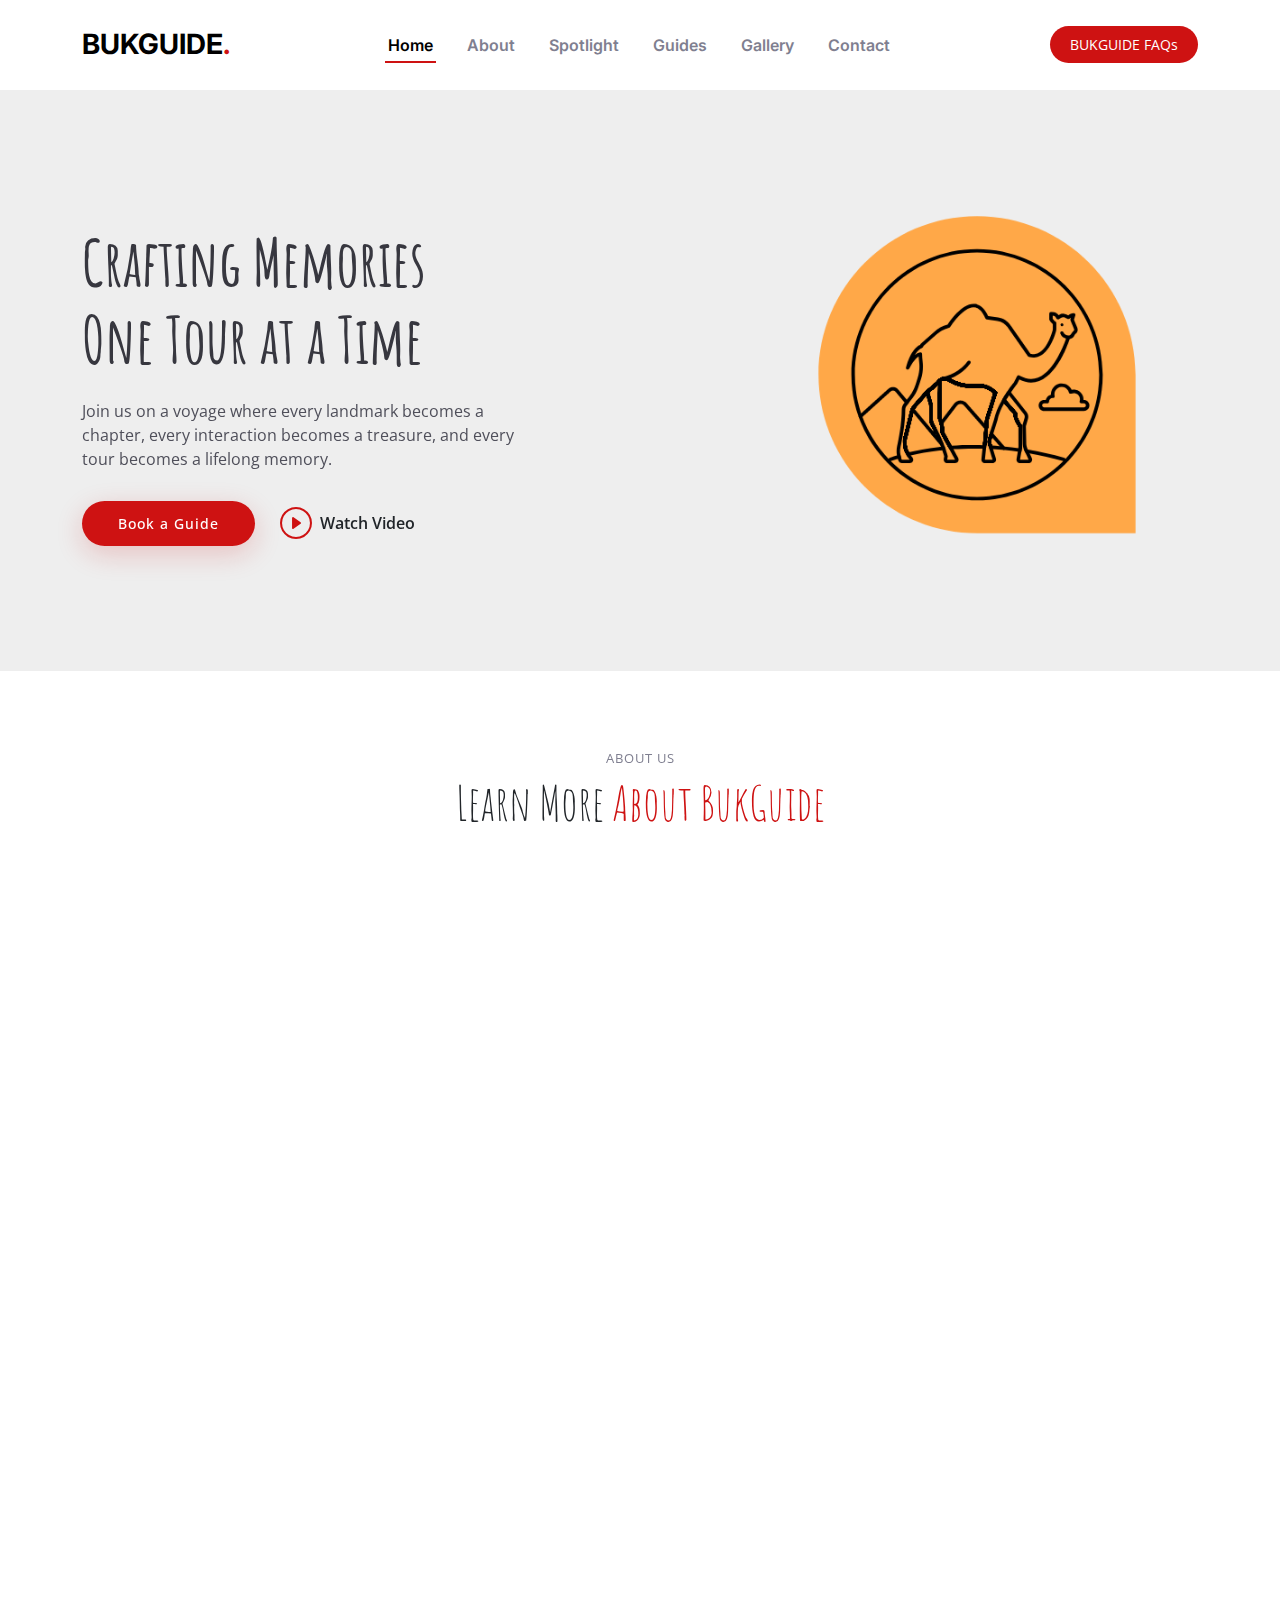
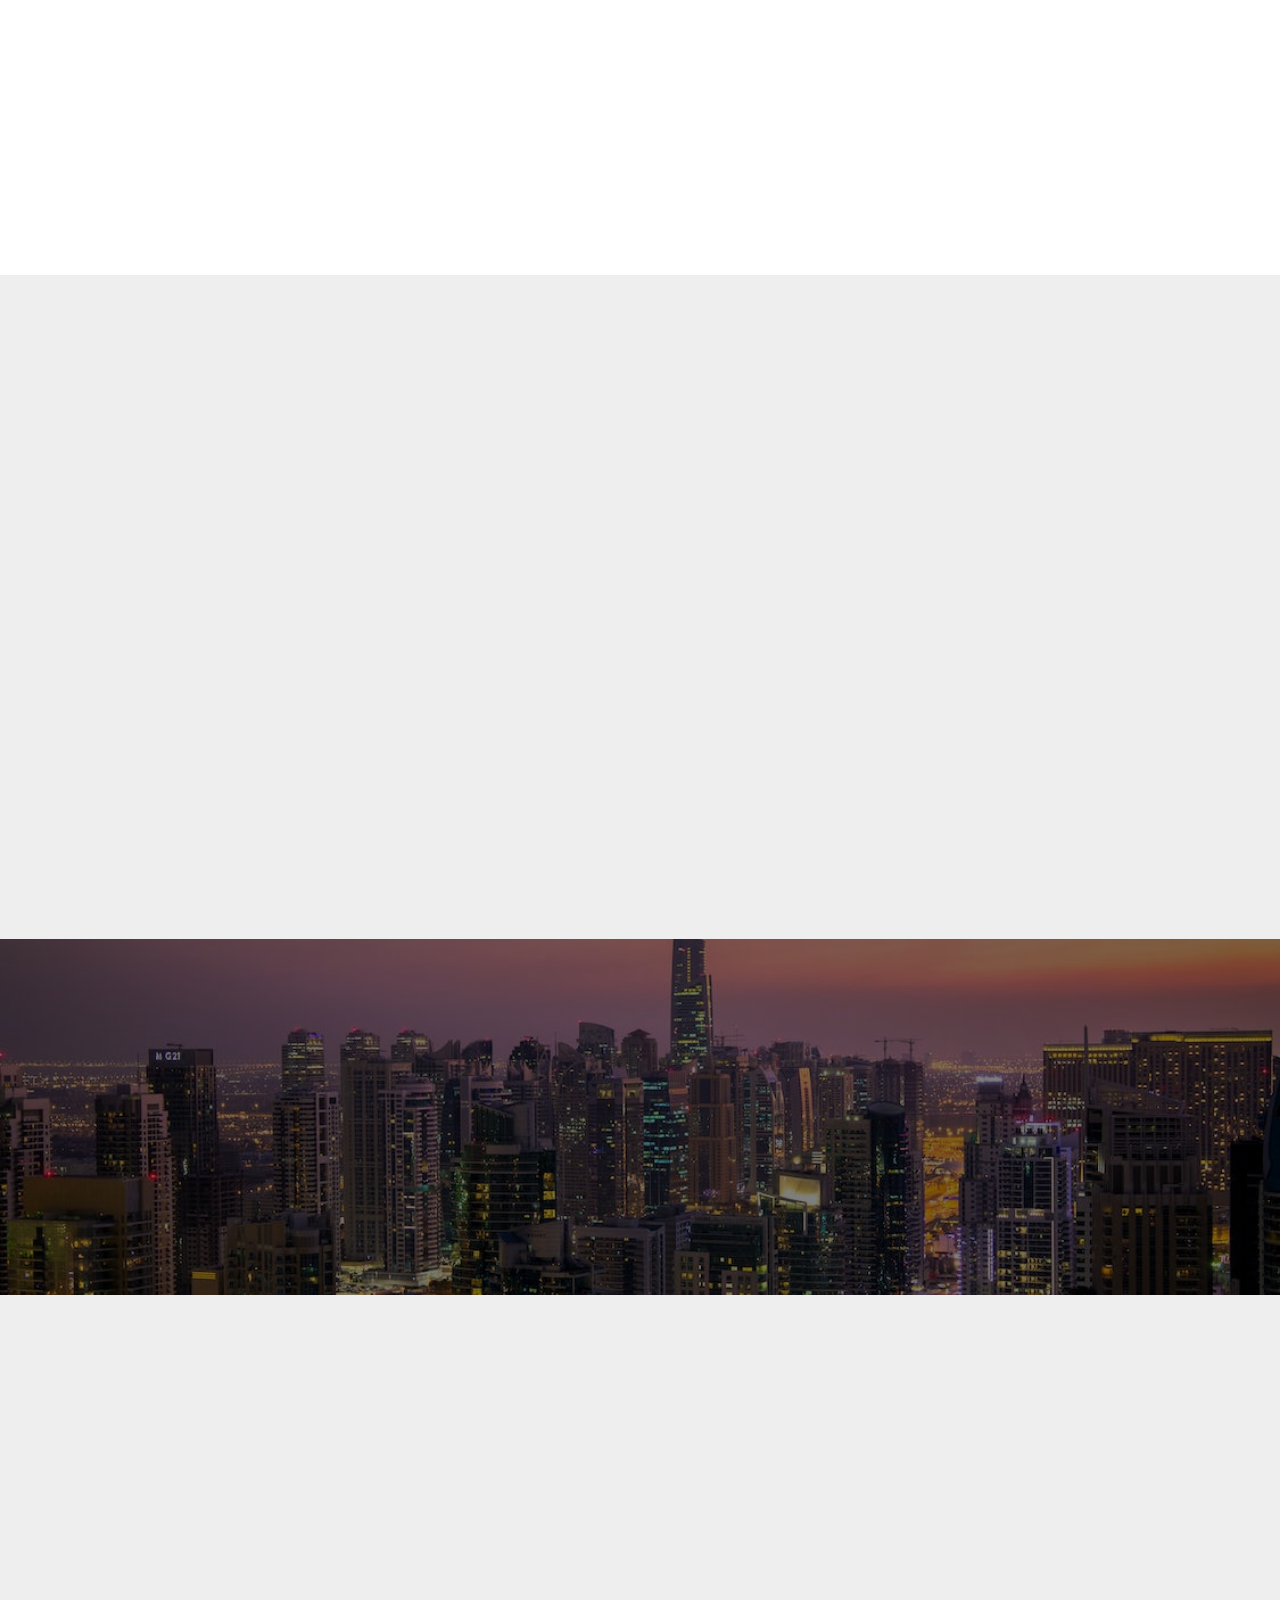
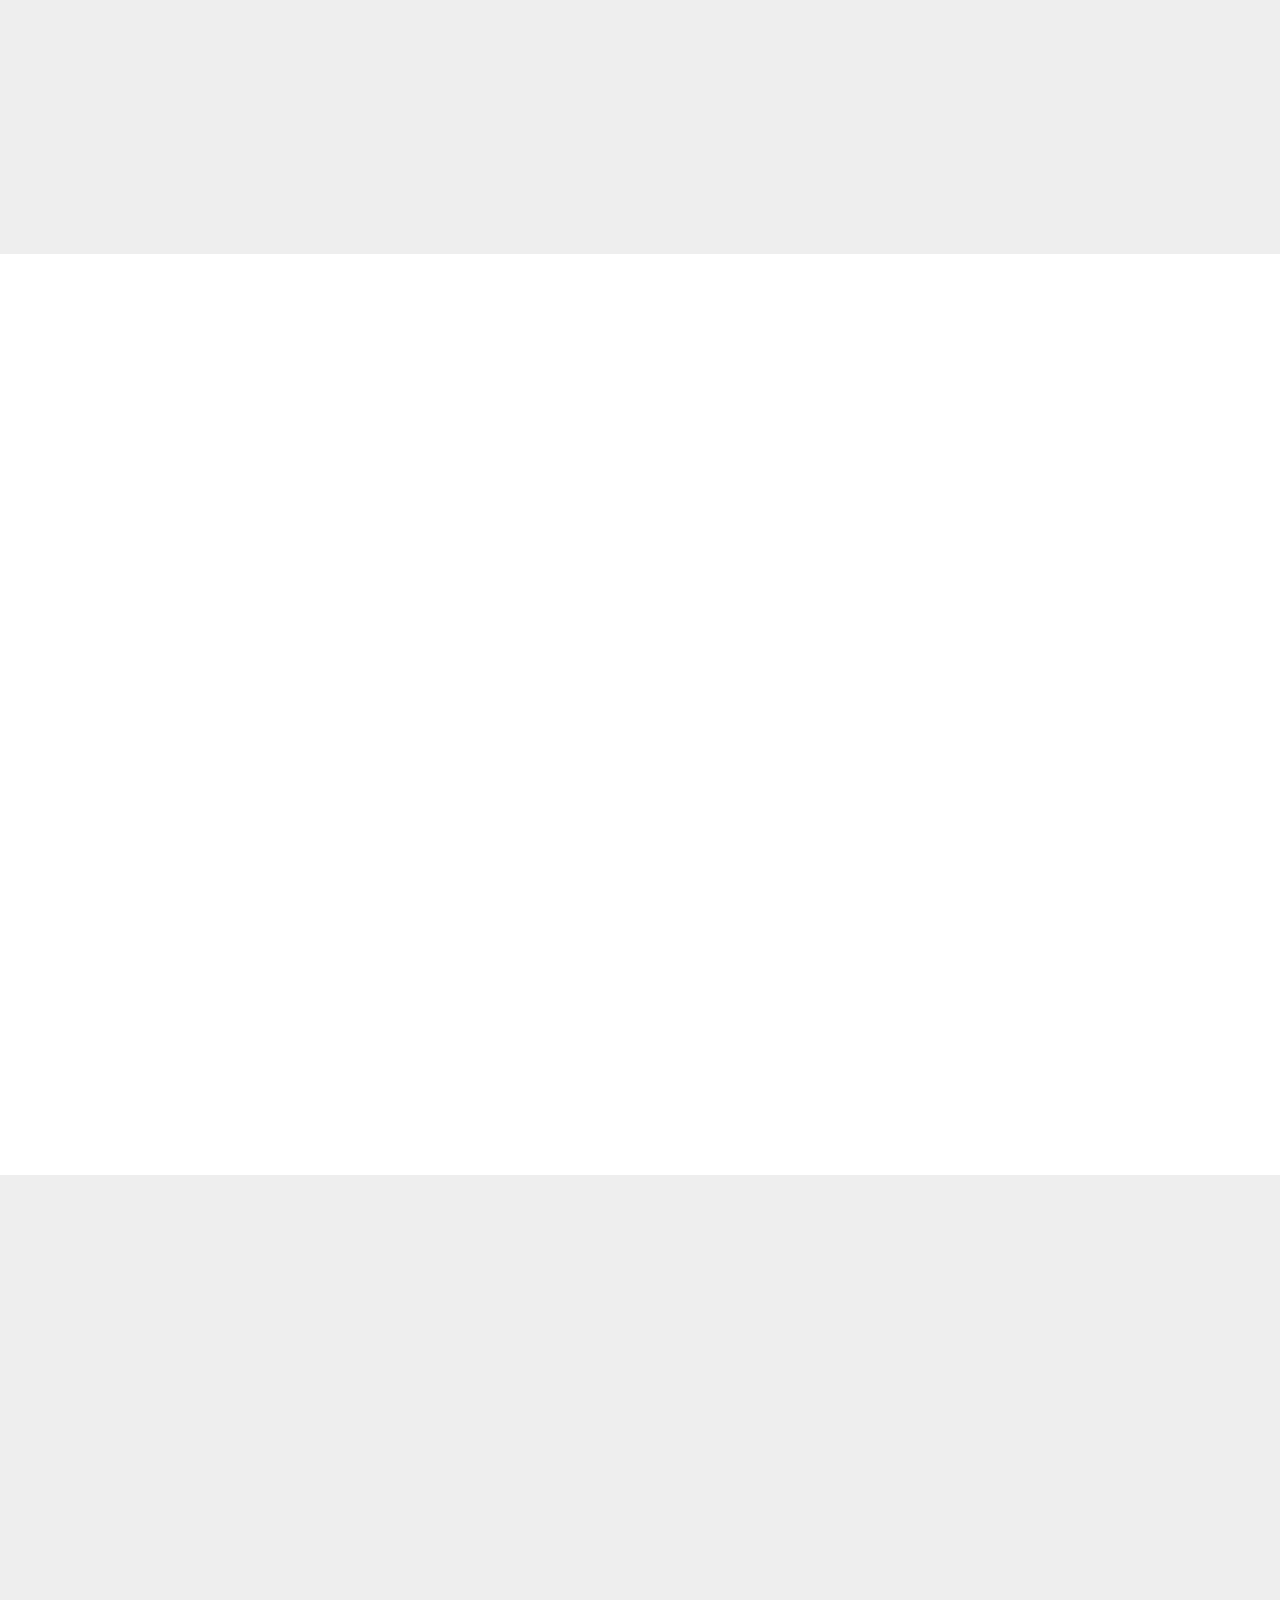
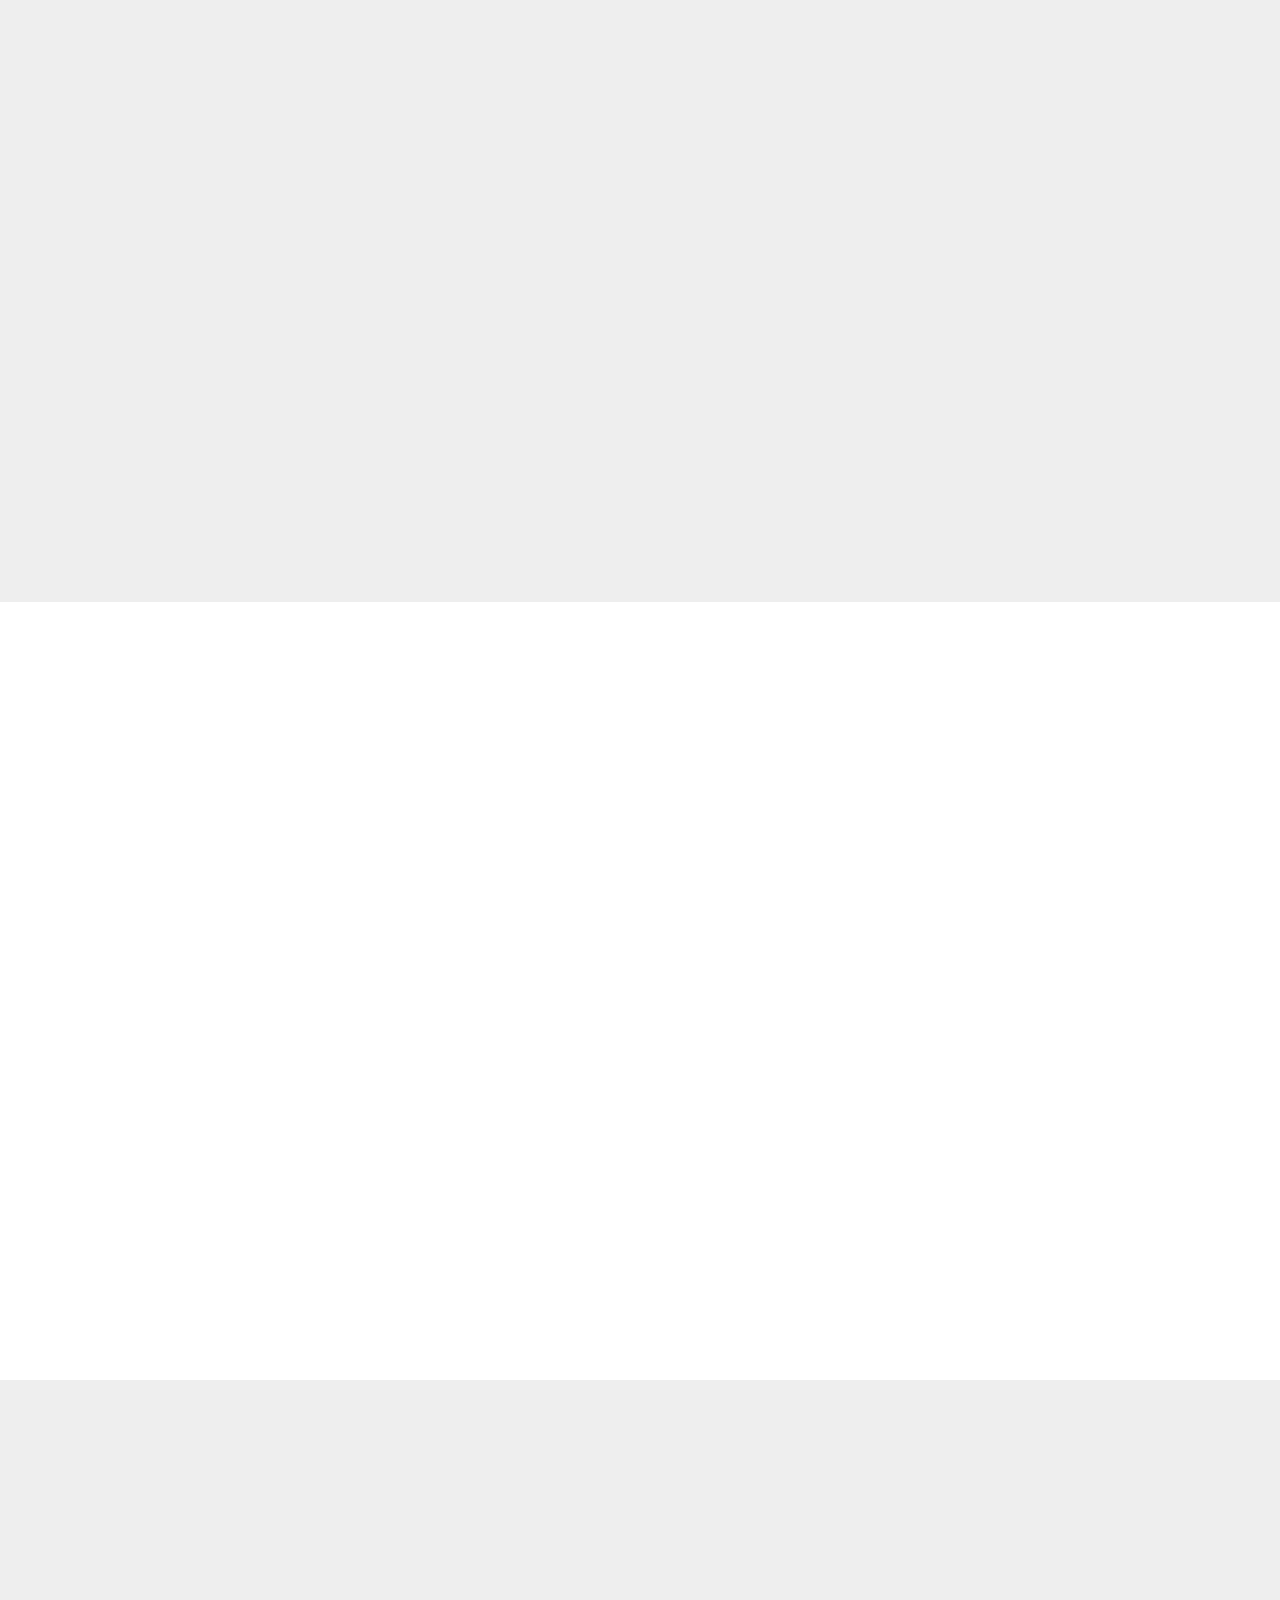
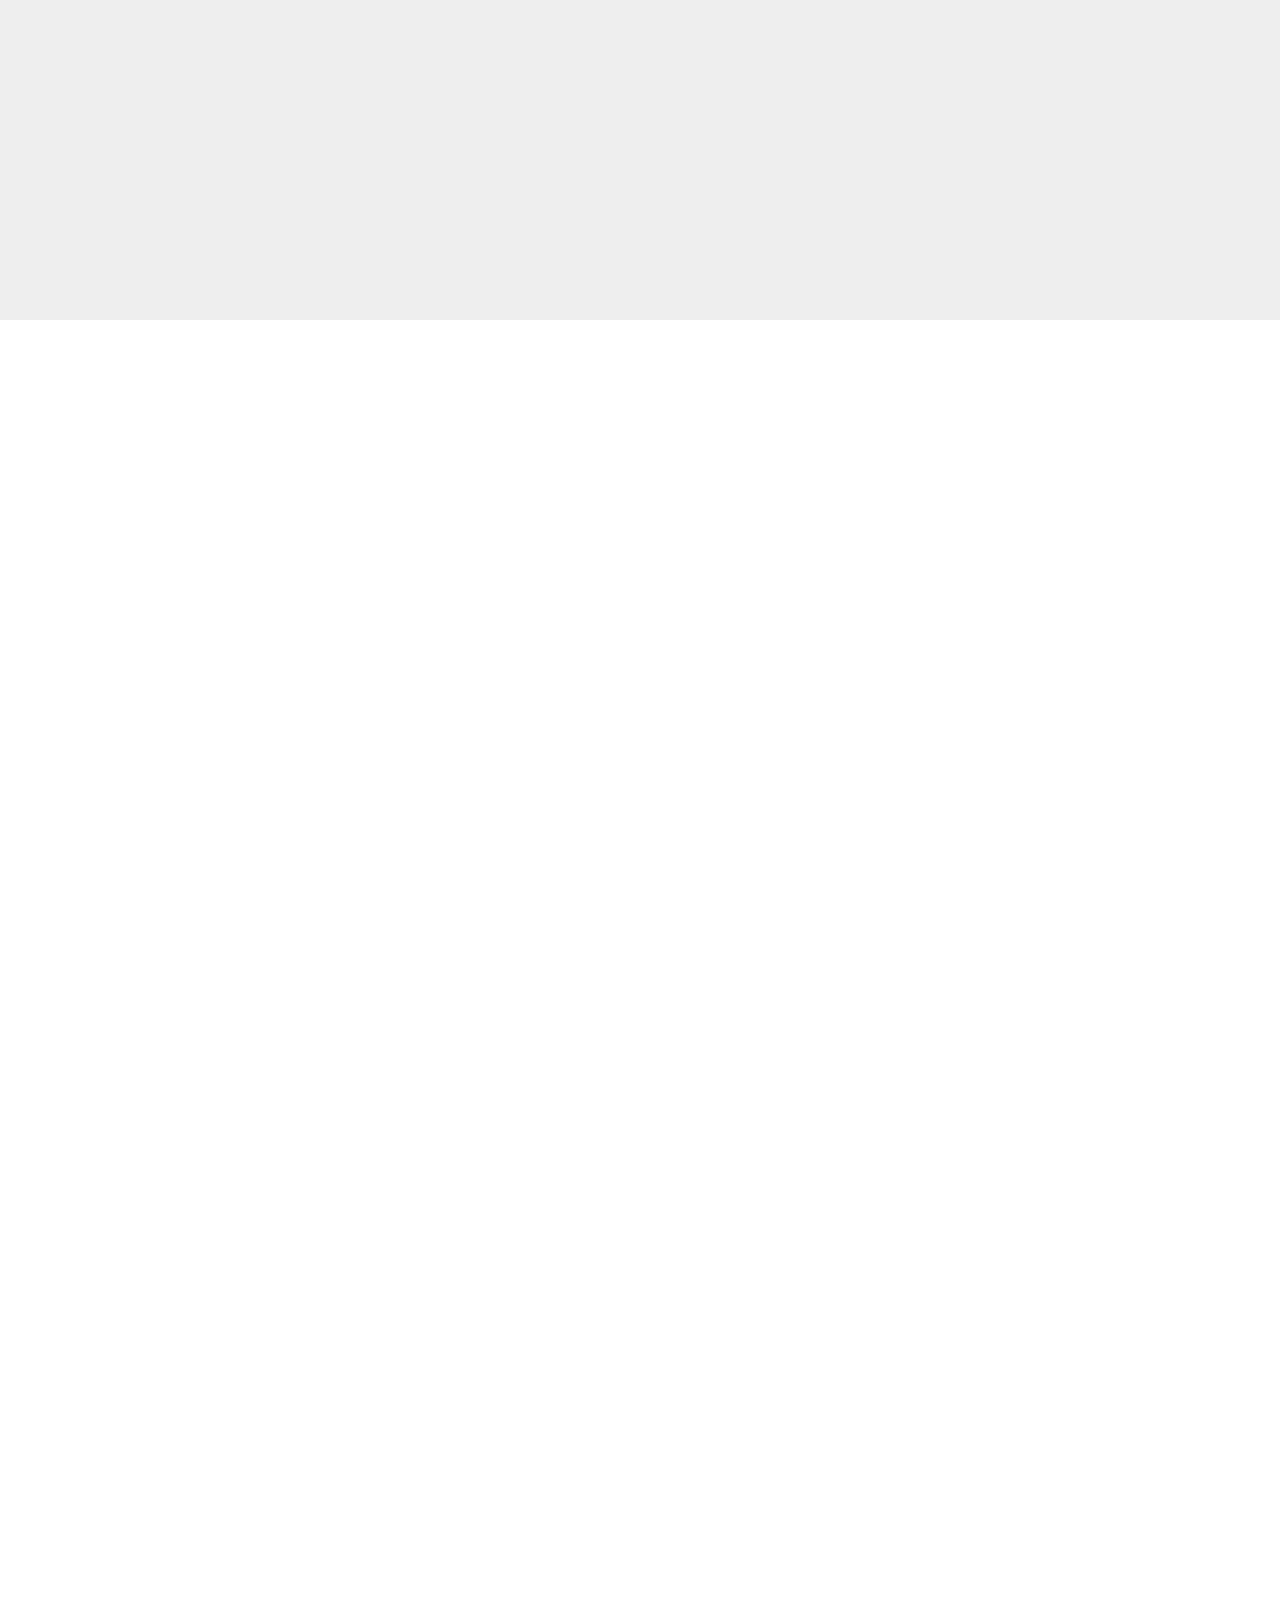
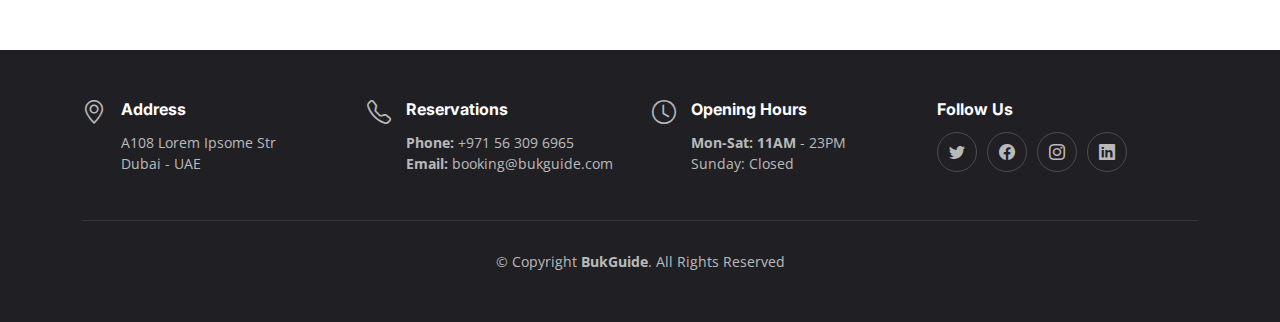
<file: index.html>
<!DOCTYPE html>
<html lang="en">

<head>
  <meta charset="utf-8">
  <meta content="width=device-width, initial-scale=1.0" name="viewport">

  <title>BUKGUIDE - Professional Tour Guide Services in The UAE</title>
  <meta content="" name="description">
  <meta content="" name="keywords">

  <!-- Favicons -->
  <link href="assets/img/favicon.png" rel="icon">
  <link href="assets/img/apple-touch-icon.png" rel="apple-touch-icon">

  <!-- Google Fonts -->
  <link rel="preconnect" href="https://fonts.googleapis.com">
  <link rel="preconnect" href="https://fonts.gstatic.com" crossorigin>
  <link
    href="https://fonts.googleapis.com/css2?family=Open+Sans:ital,wght@0,300;0,400;0,500;0,600;0,700;1,300;1,400;1,600;1,700&family=Amatic+SC:ital,wght@0,300;0,400;0,500;0,600;0,700;1,300;1,400;1,500;1,600;1,700&family=Inter:ital,wght@0,300;0,400;0,500;0,600;0,700;1,300;1,400;1,500;1,600;1,700&display=swap"
    rel="stylesheet">

  <!-- Vendor CSS Files -->
  <link href="assets/vendor/bootstrap/css/bootstrap.min.css" rel="stylesheet">
  <link href="assets/vendor/bootstrap-icons/bootstrap-icons.css" rel="stylesheet">
  <link href="assets/vendor/aos/aos.css" rel="stylesheet">
  <link href="assets/vendor/glightbox/css/glightbox.min.css" rel="stylesheet">
  <link href="assets/vendor/swiper/swiper-bundle.min.css" rel="stylesheet">

  <!-- Template Main CSS File -->
  <link href="assets/css/main.css" rel="stylesheet">

</head>

<body>

  <!-- ======= Header ======= -->
  <header id="header" class="header fixed-top d-flex align-items-center">
    <div class="container d-flex align-items-center justify-content-between">

      <a href="index.html" class="logo d-flex align-items-center me-auto me-lg-0">
        <!-- Uncomment the line below if you also wish to use an image logo -->
        <!-- <img src="assets/img/logo.png" alt=""> -->
        <h1>BUKGUIDE<span>.</span></h1>
      </a>

      <nav id="navbar" class="navbar">
        <ul>
          <li><a href="#hero">Home</a></li>
          <li><a href="#about">About</a></li>
          <li><a href="#events">Spotlight</a></li>
          <li><a href="#guides">Guides</a></li>
          <li><a href="#gallery">Gallery</a></li>
          <li><a href="#contact">Contact</a></li>
        </ul>
      </nav><!-- .navbar -->

      <a class="btn-book-a-table" href="faqs.html">BUKGUIDE FAQs</a>
      <i class="mobile-nav-toggle mobile-nav-show bi bi-list"></i>
      <i class="mobile-nav-toggle mobile-nav-hide d-none bi bi-x"></i>

    </div>
  </header><!-- End Header -->

  <!-- ======= Hero Section ======= -->
  <section id="hero" class="hero d-flex align-items-center section-bg">
    <div class="container">
      <div class="row justify-content-between gy-5">
        <div
          class="col-lg-5 order-2 order-lg-1 d-flex flex-column justify-content-center align-items-center align-items-lg-start text-center text-lg-start">
          <h2 data-aos="fade-up">Crafting Memories<br>One Tour at a Time</h2>
          <p data-aos="fade-up" data-aos-delay="100">Join us on a voyage where every landmark becomes a chapter, every
            interaction becomes a treasure, and every tour becomes a lifelong memory.</p>
          <div class="d-flex" data-aos="fade-up" data-aos-delay="200">
            <a href="#book-a-table" class="btn-book-a-table">Book a Guide</a>
            <a href="https://www.youtube.com/watch?v=VE75g0frvr4"
              class="glightbox btn-watch-video d-flex align-items-center"><i class="bi bi-play-circle"></i><span>Watch
                Video</span></a>
          </div>
        </div>
        <div class="col-lg-5 order-1 order-lg-2 text-center text-lg-start">
          <img src="assets/img/hero-img.png" class="img-fluid" alt="" data-aos="zoom-out" data-aos-delay="300">
        </div>
      </div>
    </div>
  </section><!-- End Hero Section -->

  <main id="main">

    <!-- ======= About Section ======= -->
    <section id="about" class="about">
      <div class="container" data-aos="fade-up">

        <div class="section-header">
          <h2>About Us</h2>
          <p>Learn More <span>About BukGuide</span></p>
        </div>

        <div class="row gy-4">
          <div class="col-lg-7 position-relative about-img" style="background-image: url(assets/img/about.jpg) ;"
            data-aos="fade-up" data-aos-delay="150">
            <div class="call-us position-absolute">
              <h4>Book a Guide</h4>
              <p>+971 56 309 6965</p>
            </div>
          </div>
          <div class="col-lg-5 d-flex align-items-end" data-aos="fade-up" data-aos-delay="300">
            <div class="content ps-0 ps-lg-5">
              <p class="fst-italic">
                At Bukguide, we seamlessly blend exploration and excellence to redefine your journey through Dubai and
                the other Emirates—a cosmopolitan blend steeped in rich history and culture.
              </p>
              <ul>
                <li><i class="bi bi-check2-all"></i> <b>Uncover Limitless Exploration</b>: Explore the UAE's exceptional
                  offerings through our link, connecting with tourism companies eager to showcase the Emirates' unique
                  charm.</li>
                <li><i class="bi bi-check2-all"></i> <b>Crafting Connections</b>: We're more than a platform; we're your
                  trusted ally. For tourists, our carefully presented guides ensure the perfect match for UAE's diverse
                  tapestry. Tourism companies, effortlessly find guides aligned with your vision of UAE's cosmopolitan
                  charisma.</li>
                <li><i class="bi bi-check2-all"></i> <b>Empowering Confidence</b>: Safety and professionalism define us.
                  Our confirmation contract secures your interests in showcasing UAE's heritage. Bid farewell to
                  last-minute cancellations that obscure UAE's cultural immersion.</li>
              </ul>
              <p>
                Join us in crafting exceptional experiences that echo with every step.<br>

                Bukguide.com – Navigating Paths, Crafting UAE Journeys.
              </p>

              <div class="position-relative mt-4">
                <img src="assets/img/about-2.jpg" class="img-fluid" alt="">
                <a href="https://www.youtube.com/watch?v=VE75g0frvr4" class="glightbox play-btn"></a>
              </div>
            </div>
          </div>
        </div>

      </div>
    </section><!-- End About Section -->

    <!-- ======= Why Us Section ======= -->
    <section id="why-us" class="why-us section-bg">
      <div class="container" data-aos="fade-up">

        <div class="row gy-4">

          <div class="col-lg-4" data-aos="fade-up" data-aos-delay="100">
            <div class="why-box">
              <h3>Why Choose Bukguide?</h3>
              <p>
                Elevate your UAE exploration with Bukguide. Seamlessly connecting expert guides and curious explorers,
                we redefine discovery in Dubai and beyond.<br>

                Showcase your expertise while our transparent platform ensures exceptional experiences. Immerse yourself
                in a world where tradition meets modernity, creating lasting memories.
              </p>
              <div class="text-center">
                <a href="#" class="more-btn">Learn More <i class="bx bx-chevron-right"></i></a>
              </div>
            </div>
          </div><!-- End Why Box -->

          <div class="col-lg-8 d-flex align-items-center">
            <div class="row gy-4">

              <div class="col-xl-4" data-aos="fade-up" data-aos-delay="200">
                <div class="icon-box d-flex flex-column justify-content-center align-items-center">
                  <i class="bi bi-clipboard-data"></i>
                  <h4>Expert Guides, Unveiling Local Wonders.</h4>
                  <p>Let knowledgeable guides illuminate the rich tapestry of UAE's captivating history and culture</p>
                </div>
              </div><!-- End Icon Box -->

              <div class="col-xl-4" data-aos="fade-up" data-aos-delay="300">
                <div class="icon-box d-flex flex-column justify-content-center align-items-center">
                  <i class="bi bi-gem"></i>
                  <h4>Seamless Booking, Tailored Adventures</h4>
                  <p> Effortlessly plan your journey with personalized experiences curated just for you</p>
                </div>
              </div><!-- End Icon Box -->

              <div class="col-xl-4" data-aos="fade-up" data-aos-delay="400">
                <div class="icon-box d-flex flex-column justify-content-center align-items-center">
                  <i class="bi bi-inboxes"></i>
                  <h4>Certainty in Authentic UAE Experiences</h4>
                  <p>Embrace the UAE's authenticity with confidence, as our guides ensure genuine, immersive encounters
                  </p>
                </div>
              </div><!-- End Icon Box -->

            </div>
          </div>

        </div>

      </div>
    </section><!-- End Why Us Section -->

    <!-- ======= Stats Counter Section ======= -->
    <section id="stats-counter" class="stats-counter">
      <div class="container" data-aos="zoom-out">

        <div class="row gy-4">

          <div class="col-lg-3 col-md-6">
            <div class="stats-item text-center w-100 h-100">
              <span data-purecounter-start="0" data-purecounter-end="7" data-purecounter-duration="1"
                class="purecounter"></span>
              <p>Emirates</p>
            </div>
          </div><!-- End Stats Item -->

          <div class="col-lg-3 col-md-6">
            <div class="stats-item text-center w-100 h-100">
              <span data-purecounter-start="0" data-purecounter-end="600" data-purecounter-duration="1"
                class="purecounter"></span>
              <p>Guides</p>
            </div>
          </div><!-- End Stats Item -->

          <div class="col-lg-3 col-md-6">
            <div class="stats-item text-center w-100 h-100">
              <span data-purecounter-start="0" data-purecounter-end="365" data-purecounter-duration="1"
                class="purecounter"></span>
              <p>Days of Vacation</p>
            </div>
          </div><!-- End Stats Item -->

          <div class="col-lg-3 col-md-6">
            <div class="stats-item text-center w-100 h-100">
              <span data-purecounter-start="0" data-purecounter-end="3279" data-purecounter-duration="1"
                class="purecounter"></span>
              <p>Tourists Booked</p>
            </div>
          </div><!-- End Stats Item -->

        </div>

      </div>
    </section><!-- End Stats Counter Section -->

    <!-- ======= Testimonials Section ======= -->
    <section id="testimonials" class="testimonials section-bg">
      <div class="container" data-aos="fade-up">

        <div class="section-header">
          <h2>Testimonials</h2>
          <p>What Are Tourists <span>Saying About Us</span></p>
        </div>

        <div class="slides-1 swiper" data-aos="fade-up" data-aos-delay="100">
          <div class="swiper-wrapper">

            <div class="swiper-slide">
              <div class="testimonial-item">
                <div class="row gy-4 justify-content-center">
                  <div class="col-lg-6">
                    <div class="testimonial-content">
                      <p>
                        <i class="bi bi-quote quote-icon-left"></i>
                        Proin iaculis purus consequat sem cure digni ssim donec porttitora entum suscipit rhoncus.
                        Accusantium quam, ultricies eget id, aliquam eget nibh et. Maecen aliquam, risus at semper.
                        <i class="bi bi-quote quote-icon-right"></i>
                      </p>
                      <h3>Mr Saul Goodman</h3>
                      <h4>Germany</h4>
                      <div class="stars">
                        <i class="bi bi-star-fill"></i><i class="bi bi-star-fill"></i><i class="bi bi-star-fill"></i><i
                          class="bi bi-star-fill"></i><i class="bi bi-star-fill"></i>
                      </div>
                    </div>
                  </div>
                  <div class="col-lg-2 text-center">
                    <img src="assets/img/testimonials/testimonials-1.jpg" class="img-fluid testimonial-img" alt="">
                  </div>
                </div>
              </div>
            </div><!-- End testimonial item -->

            <div class="swiper-slide">
              <div class="testimonial-item">
                <div class="row gy-4 justify-content-center">
                  <div class="col-lg-6">
                    <div class="testimonial-content">
                      <p>
                        <i class="bi bi-quote quote-icon-left"></i>
                        Export tempor illum tamen malis malis eram quae irure esse labore quem cillum quid cillum eram
                        malis quorum velit fore eram velit sunt aliqua noster fugiat irure amet legam anim culpa.
                        <i class="bi bi-quote quote-icon-right"></i>
                      </p>
                      <h3>Ms Yang</h3>
                      <h4>China</h4>
                      <div class="stars">
                        <i class="bi bi-star-fill"></i><i class="bi bi-star-fill"></i><i class="bi bi-star-fill"></i><i
                          class="bi bi-star-fill"></i><i class="bi bi-star-fill"></i>
                      </div>
                    </div>
                  </div>
                  <div class="col-lg-2 text-center">
                    <img src="assets/img/testimonials/testimonials-2.jpg" class="img-fluid testimonial-img" alt="">
                  </div>
                </div>
              </div>
            </div><!-- End testimonial item -->

            <div class="swiper-slide">
              <div class="testimonial-item">
                <div class="row gy-4 justify-content-center">
                  <div class="col-lg-6">
                    <div class="testimonial-content">
                      <p>
                        <i class="bi bi-quote quote-icon-left"></i>
                        Enim nisi quem export duis labore cillum quae magna enim sint quorum nulla quem veniam duis
                        minim tempor labore quem eram duis noster aute amet eram fore quis sint minim.
                        <i class="bi bi-quote quote-icon-right"></i>
                      </p>
                      <h3>Ms Jena Karlis</h3>
                      <h4>Italy</h4>
                      <div class="stars">
                        <i class="bi bi-star-fill"></i><i class="bi bi-star-fill"></i><i class="bi bi-star-fill"></i><i
                          class="bi bi-star-fill"></i><i class="bi bi-star-fill"></i>
                      </div>
                    </div>
                  </div>
                  <div class="col-lg-2 text-center">
                    <img src="assets/img/testimonials/testimonials-3.jpg" class="img-fluid testimonial-img" alt="">
                  </div>
                </div>
              </div>
            </div><!-- End testimonial item -->

            <div class="swiper-slide">
              <div class="testimonial-item">
                <div class="row gy-4 justify-content-center">
                  <div class="col-lg-6">
                    <div class="testimonial-content">
                      <p>
                        <i class="bi bi-quote quote-icon-left"></i>
                        Quis quorum aliqua sint quem legam fore sunt eram irure aliqua veniam tempor noster veniam enim
                        culpa labore duis sunt culpa nulla illum cillum fugiat legam esse veniam culpa fore nisi cillum
                        quid.
                        <i class="bi bi-quote quote-icon-right"></i>
                      </p>
                      <h3>Mr John Larson</h3>
                      <h4>UK</h4>
                      <div class="stars">
                        <i class="bi bi-star-fill"></i><i class="bi bi-star-fill"></i><i class="bi bi-star-fill"></i><i
                          class="bi bi-star-fill"></i><i class="bi bi-star-fill"></i>
                      </div>
                    </div>
                  </div>
                  <div class="col-lg-2 text-center">
                    <img src="assets/img/testimonials/testimonials-4.jpg" class="img-fluid testimonial-img" alt="">
                  </div>
                </div>
              </div>
            </div><!-- End testimonial item -->

          </div>
          <div class="swiper-pagination"></div>
        </div>

      </div>
    </section><!-- End Testimonials Section -->

    <!-- ======= Events Section ======= -->
    <section id="events" class="events">
      <div class="container-fluid" data-aos="fade-up">

        <div class="section-header">
          <h2>Spotlight</h2>
          <p>Share <span>Your Moments</span> In Our Beloved UAE</p>
        </div>

        <div class="slides-3 swiper" data-aos="fade-up" data-aos-delay="100">
          <div class="swiper-wrapper">

            <div class="swiper-slide event-item d-flex flex-column justify-content-end"
              style="background-image: url(assets/img/events-1.jpg)">
              <div class="price align-self-start">Dubai</div>
              <p class="description">
                Gleaming skyscrapers, desert charm, and vibrant nightlife – a city that dazzles at every turn.
              </p>
            </div><!-- End Event item -->

            <div class="swiper-slide event-item d-flex flex-column justify-content-end"
              style="background-image: url(assets/img/events-2.jpg)">
              <div class="price align-self-start">Abu Dhabi</div>
              <p class="description">
                Grandeur meets tradition, where opulent landmarks and rich heritage paint an enchanting landscape.
              </p>
            </div><!-- End Event item -->

            <div class="swiper-slide event-item d-flex flex-column justify-content-end"
              style="background-image: url(assets/img/events-3.jpg)">
              <div class="price align-self-start">Sharjah</div>
              <p class="description">
                A cultural gem, history, and architectural marvels that beckon exploration and discovery.
              </p>
            </div><!-- End Event item -->

          </div>
          <div class="swiper-pagination"></div>
        </div>

      </div>
    </section><!-- End Events Section -->

    <!-- ======= Guides Section ======= -->
    <section id="guides" class="guides section-bg">
      <div class="container" data-aos="fade-up">

        <div class="section-header">
          <h2>Guides</h2>
          <p>Our <span>Proffesional</span> Guides</p>
        </div>

        <div class="row gy-4">

          <div class="col-lg-4 col-md-6 d-flex align-items-stretch" data-aos="fade-up" data-aos-delay="100">
            <div class="chef-member">
              <div class="member-img">
                <img src="assets/img/chefs/chefs-1.jpg" class="img-fluid" alt="">
                <div class="social">
                  <a href=""><i class="bi bi-twitter"></i></a>
                  <a href=""><i class="bi bi-facebook"></i></a>
                  <a href=""><i class="bi bi-instagram"></i></a>
                  <a href=""><i class="bi bi-linkedin"></i></a>
                </div>
              </div>
              <div class="member-info">
                <h4>Mohammed Adel</h4>
                <span>Egyptian Guide</span>
                <p>Velit aut quia fugit et et. Dolorum ea voluptate vel tempore tenetur ipsa quae aut. Ipsum
                  exercitationem iure minima enim corporis et voluptate.</p>
              </div>
            </div>
          </div><!-- End Chefs Member -->

          <div class="col-lg-4 col-md-6 d-flex align-items-stretch" data-aos="fade-up" data-aos-delay="200">
            <div class="chef-member">
              <div class="member-img">
                <img src="assets/img/chefs/chefs-2.jpg" class="img-fluid" alt="">
                <div class="social">
                  <a href=""><i class="bi bi-twitter"></i></a>
                  <a href=""><i class="bi bi-facebook"></i></a>
                  <a href=""><i class="bi bi-instagram"></i></a>
                  <a href=""><i class="bi bi-linkedin"></i></a>
                </div>
              </div>
              <div class="member-info">
                <h4>Sarah Jhonson</h4>
                <span>Pakistani Guide</span>
                <p>Quo esse repellendus quia id. Est eum et accusantium pariatur fugit nihil minima suscipit corporis.
                  Voluptate sed quas reiciendis animi neque sapiente.</p>
              </div>
            </div>
          </div><!-- End Chefs Member -->

          <div class="col-lg-4 col-md-6 d-flex align-items-stretch" data-aos="fade-up" data-aos-delay="300">
            <div class="chef-member">
              <div class="member-img">
                <img src="assets/img/chefs/chefs-3.jpg" class="img-fluid" alt="">
                <div class="social">
                  <a href=""><i class="bi bi-twitter"></i></a>
                  <a href=""><i class="bi bi-facebook"></i></a>
                  <a href=""><i class="bi bi-instagram"></i></a>
                  <a href=""><i class="bi bi-linkedin"></i></a>
                </div>
              </div>
              <div class="member-info">
                <h4>William Anderson</h4>
                <span>Cameroonian Guide</span>
                <p>Vero omnis enim consequatur. Voluptas consectetur unde qui molestiae deserunt. Voluptates enim aut
                  architecto porro aspernatur molestiae modi.</p>
              </div>
            </div>
          </div><!-- End Chefs Member -->

        </div>

      </div>
    </section><!-- End Chefs Section -->

    <!-- ======= Book A Table Section ======= -->
    <section id="book-a-table" class="book-a-table">
      <div class="container" data-aos="fade-up">

        <div class="section-header">
          <h2>Book A Guide</h2>
          <p>Book <span>Your Guide</span> With Us</p>
        </div>

        <div class="row g-0">

          <div class="col-lg-4 reservation-img" style="background-image: url(assets/img/reservation.jpg);"
            data-aos="zoom-out" data-aos-delay="200"></div>

          <div class="col-lg-8 d-flex align-items-center reservation-form-bg">
            <form action="forms/book-a-table.php" method="post" role="form" class="php-email-form" data-aos="fade-up"
              data-aos-delay="100">
              <div class="row gy-4">
                <div class="col-lg-4 col-md-6">
                  <input type="text" name="name" class="form-control" id="name" placeholder="Your Name"
                    data-rule="minlen:4" data-msg="Please enter at least 4 chars">
                  <div class="validate"></div>
                </div>
                <div class="col-lg-4 col-md-6">
                  <input type="email" class="form-control" name="email" id="email" placeholder="Your Email"
                    data-rule="email" data-msg="Please enter a valid email">
                  <div class="validate"></div>
                </div>
                <div class="col-lg-4 col-md-6">
                  <input type="text" class="form-control" name="phone" id="phone" placeholder="Your Phone"
                    data-rule="minlen:4" data-msg="Please enter at least 4 chars">
                  <div class="validate"></div>
                </div>
                <div class="col-lg-4 col-md-6">
                  <input type="text" name="date" class="form-control" id="date" placeholder="Date" data-rule="minlen:4"
                    data-msg="Please enter at least 4 chars">
                  <div class="validate"></div>
                </div>
                <div class="col-lg-4 col-md-6">
                  <input type="text" class="form-control" name="time" id="time" placeholder="Time" data-rule="minlen:4"
                    data-msg="Please enter at least 4 chars">
                  <div class="validate"></div>
                </div>
                <div class="col-lg-4 col-md-6">
                  <input type="number" class="form-control" name="people" id="people" placeholder="# of people"
                    data-rule="minlen:1" data-msg="Please enter at least 1 chars">
                  <div class="validate"></div>
                </div>
              </div>
              <div class="form-group mt-3">
                <textarea class="form-control" name="message" rows="5" placeholder="Message"></textarea>
                <div class="validate"></div>
              </div>
              <div class="mb-3">
                <div class="loading">Loading</div>
                <div class="error-message"></div>
                <div class="sent-message">Your booking request was sent. We will call back or send an Email to confirm
                  your reservation. Thank you!</div>
              </div>
              <div class="text-center"><button type="submit">Book a Guide</button></div>
            </form>
          </div><!-- End Reservation Form -->

        </div>

      </div>
    </section><!-- End Book A Table Section -->

    <!-- ======= Gallery Section ======= -->
    <section id="gallery" class="gallery section-bg">
      <div class="container" data-aos="fade-up">

        <div class="section-header">
          <h2>gallery</h2>
          <p>Check <span>Our Gallery</span></p>
        </div>

        <div class="gallery-slider swiper">
          <div class="swiper-wrapper align-items-center">
            <div class="swiper-slide"><a class="glightbox" data-gallery="images-gallery"
                href="assets/img/gallery/gallery-1.jpg"><img src="assets/img/gallery/gallery-1.jpg" class="img-fluid"
                  alt=""></a></div>
            <div class="swiper-slide"><a class="glightbox" data-gallery="images-gallery"
                href="assets/img/gallery/gallery-2.jpg"><img src="assets/img/gallery/gallery-2.jpg" class="img-fluid"
                  alt=""></a></div>
            <div class="swiper-slide"><a class="glightbox" data-gallery="images-gallery"
                href="assets/img/gallery/gallery-3.jpg"><img src="assets/img/gallery/gallery-3.jpg" class="img-fluid"
                  alt=""></a></div>
            <div class="swiper-slide"><a class="glightbox" data-gallery="images-gallery"
                href="assets/img/gallery/gallery-4.jpg"><img src="assets/img/gallery/gallery-4.jpg" class="img-fluid"
                  alt=""></a></div>
            <div class="swiper-slide"><a class="glightbox" data-gallery="images-gallery"
                href="assets/img/gallery/gallery-5.jpg"><img src="assets/img/gallery/gallery-5.jpg" class="img-fluid"
                  alt=""></a></div>
            <div class="swiper-slide"><a class="glightbox" data-gallery="images-gallery"
                href="assets/img/gallery/gallery-6.jpg"><img src="assets/img/gallery/gallery-6.jpg" class="img-fluid"
                  alt=""></a></div>
            <div class="swiper-slide"><a class="glightbox" data-gallery="images-gallery"
                href="assets/img/gallery/gallery-7.jpg"><img src="assets/img/gallery/gallery-7.jpg" class="img-fluid"
                  alt=""></a></div>
            <div class="swiper-slide"><a class="glightbox" data-gallery="images-gallery"
                href="assets/img/gallery/gallery-8.jpg"><img src="assets/img/gallery/gallery-8.jpg" class="img-fluid"
                  alt=""></a></div>
          </div>
          <div class="swiper-pagination"></div>
        </div>

      </div>
    </section><!-- End Gallery Section -->

    <!-- ======= Contact Section ======= -->
    <section id="contact" class="contact">
      <div class="container" data-aos="fade-up">

        <div class="section-header">
          <h2>Contact</h2>
          <p>Need Help? <span>Contact Us</span></p>
        </div>

        <div class="mb-3">
          <iframe style="border:0; width: 100%; height: 350px;"
            src="https://www.google.com/maps/embed?pb=!1m14!1m8!1m3!1d12097.433213460943!2d-74.0062269!3d40.7101282!3m2!1i1024!2i768!4f13.1!3m3!1m2!1s0x0%3A0xb89d1fe6bc499443!2sDowntown+Conference+Center!5e0!3m2!1smk!2sbg!4v1539943755621"
            frameborder="0" allowfullscreen></iframe>
        </div><!-- End Google Maps -->

        <div class="row gy-4">

          <div class="col-md-6">
            <div class="info-item  d-flex align-items-center">
              <i class="icon bi bi-map flex-shrink-0"></i>
              <div>
                <h3>Our Address</h3>
                <p>A108 Lorem Ipsome Str, Dubai, UAE</p>
              </div>
            </div>
          </div><!-- End Info Item -->

          <div class="col-md-6">
            <div class="info-item d-flex align-items-center">
              <i class="icon bi bi-envelope flex-shrink-0"></i>
              <div>
                <h3>Email Us</h3>
                <p>booking@bukguide.com</p>
              </div>
            </div>
          </div><!-- End Info Item -->

          <div class="col-md-6">
            <div class="info-item  d-flex align-items-center">
              <i class="icon bi bi-telephone flex-shrink-0"></i>
              <div>
                <h3>Call Us</h3>
                <p>+971 56 309 6965</p>
              </div>
            </div>
          </div><!-- End Info Item -->

          <div class="col-md-6">
            <div class="info-item  d-flex align-items-center">
              <i class="icon bi bi-share flex-shrink-0"></i>
              <div>
                <h3>Opening Hours</h3>
                <div><strong>Mon-Sat:</strong> 11AM - 23PM;
                  <strong>Sunday:</strong> Closed
                </div>
              </div>
            </div>
          </div><!-- End Info Item -->

        </div>

        <form action="forms/contact.php" method="post" role="form" class="php-email-form p-3 p-md-4">
          <div class="row">
            <div class="col-xl-6 form-group">
              <input type="text" name="name" class="form-control" id="name" placeholder="Your Name" required>
            </div>
            <div class="col-xl-6 form-group">
              <input type="email" class="form-control" name="email" id="email" placeholder="Your Email" required>
            </div>
          </div>
          <div class="form-group">
            <input type="text" class="form-control" name="subject" id="subject" placeholder="Subject" required>
          </div>
          <div class="form-group">
            <textarea class="form-control" name="message" rows="5" placeholder="Message" required></textarea>
          </div>
          <div class="my-3">
            <div class="loading">Loading</div>
            <div class="error-message"></div>
            <div class="sent-message">Your message has been sent. Thank you!</div>
          </div>
          <div class="text-center"><button type="submit">Send Message</button></div>
        </form>
        <!--End Contact Form -->

      </div>
    </section><!-- End Contact Section -->

  </main><!-- End #main -->

  <!-- ======= Footer ======= -->
  <footer id="footer" class="footer">

    <div class="container">
      <div class="row gy-3">
        <div class="col-lg-3 col-md-6 d-flex">
          <i class="bi bi-geo-alt icon"></i>
          <div>
            <h4>Address</h4>
            <p>
              A108 Lorem Ipsome Str<br>
              Dubai - UAE<br>
            </p>
          </div>

        </div>

        <div class="col-lg-3 col-md-6 footer-links d-flex">
          <i class="bi bi-telephone icon"></i>
          <div>
            <h4>Reservations</h4>
            <p>
              <strong>Phone:</strong> +971 56 309 6965<br>
              <strong>Email:</strong> booking@bukguide.com<br>
            </p>
          </div>
        </div>

        <div class="col-lg-3 col-md-6 footer-links d-flex">
          <i class="bi bi-clock icon"></i>
          <div>
            <h4>Opening Hours</h4>
            <p>
              <strong>Mon-Sat: 11AM</strong> - 23PM<br>
              Sunday: Closed
            </p>
          </div>
        </div>

        <div class="col-lg-3 col-md-6 footer-links">
          <h4>Follow Us</h4>
          <div class="social-links d-flex">
            <a href="#" class="twitter"><i class="bi bi-twitter"></i></a>
            <a href="#" class="facebook"><i class="bi bi-facebook"></i></a>
            <a href="#" class="instagram"><i class="bi bi-instagram"></i></a>
            <a href="#" class="linkedin"><i class="bi bi-linkedin"></i></a>
          </div>
        </div>

      </div>
    </div>

    <div class="container">
      <div class="copyright">
        &copy; Copyright <strong><span>BukGuide</span></strong>. All Rights Reserved
      </div>
    </div>

  </footer><!-- End Footer -->
  <!-- End Footer -->
  <div data-tf-popover="Oaiyw9QX" data-tf-opacity="100" data-tf-iframe-props="title=BGLead" data-tf-transitive-search-params data-tf-button-color="#FA6B05" data-tf-notification-days="7" data-tf-medium="snippet" style="all:unset;"></div><script src="//embed.typeform.com/next/embed.js"></script>

  <div id="preloader"></div>

  <!-- Vendor JS Files -->
  <script src="assets/vendor/bootstrap/js/bootstrap.bundle.min.js"></script>
  <script src="assets/vendor/aos/aos.js"></script>
  <script src="assets/vendor/glightbox/js/glightbox.min.js"></script>
  <script src="assets/vendor/purecounter/purecounter_vanilla.js"></script>
  <script src="assets/vendor/swiper/swiper-bundle.min.js"></script>
  <script src="assets/vendor/php-email-form/validate.js"></script>

  <!-- Template Main JS File -->
  <script src="assets/js/main.js"></script>

</body>

</html>
</file>
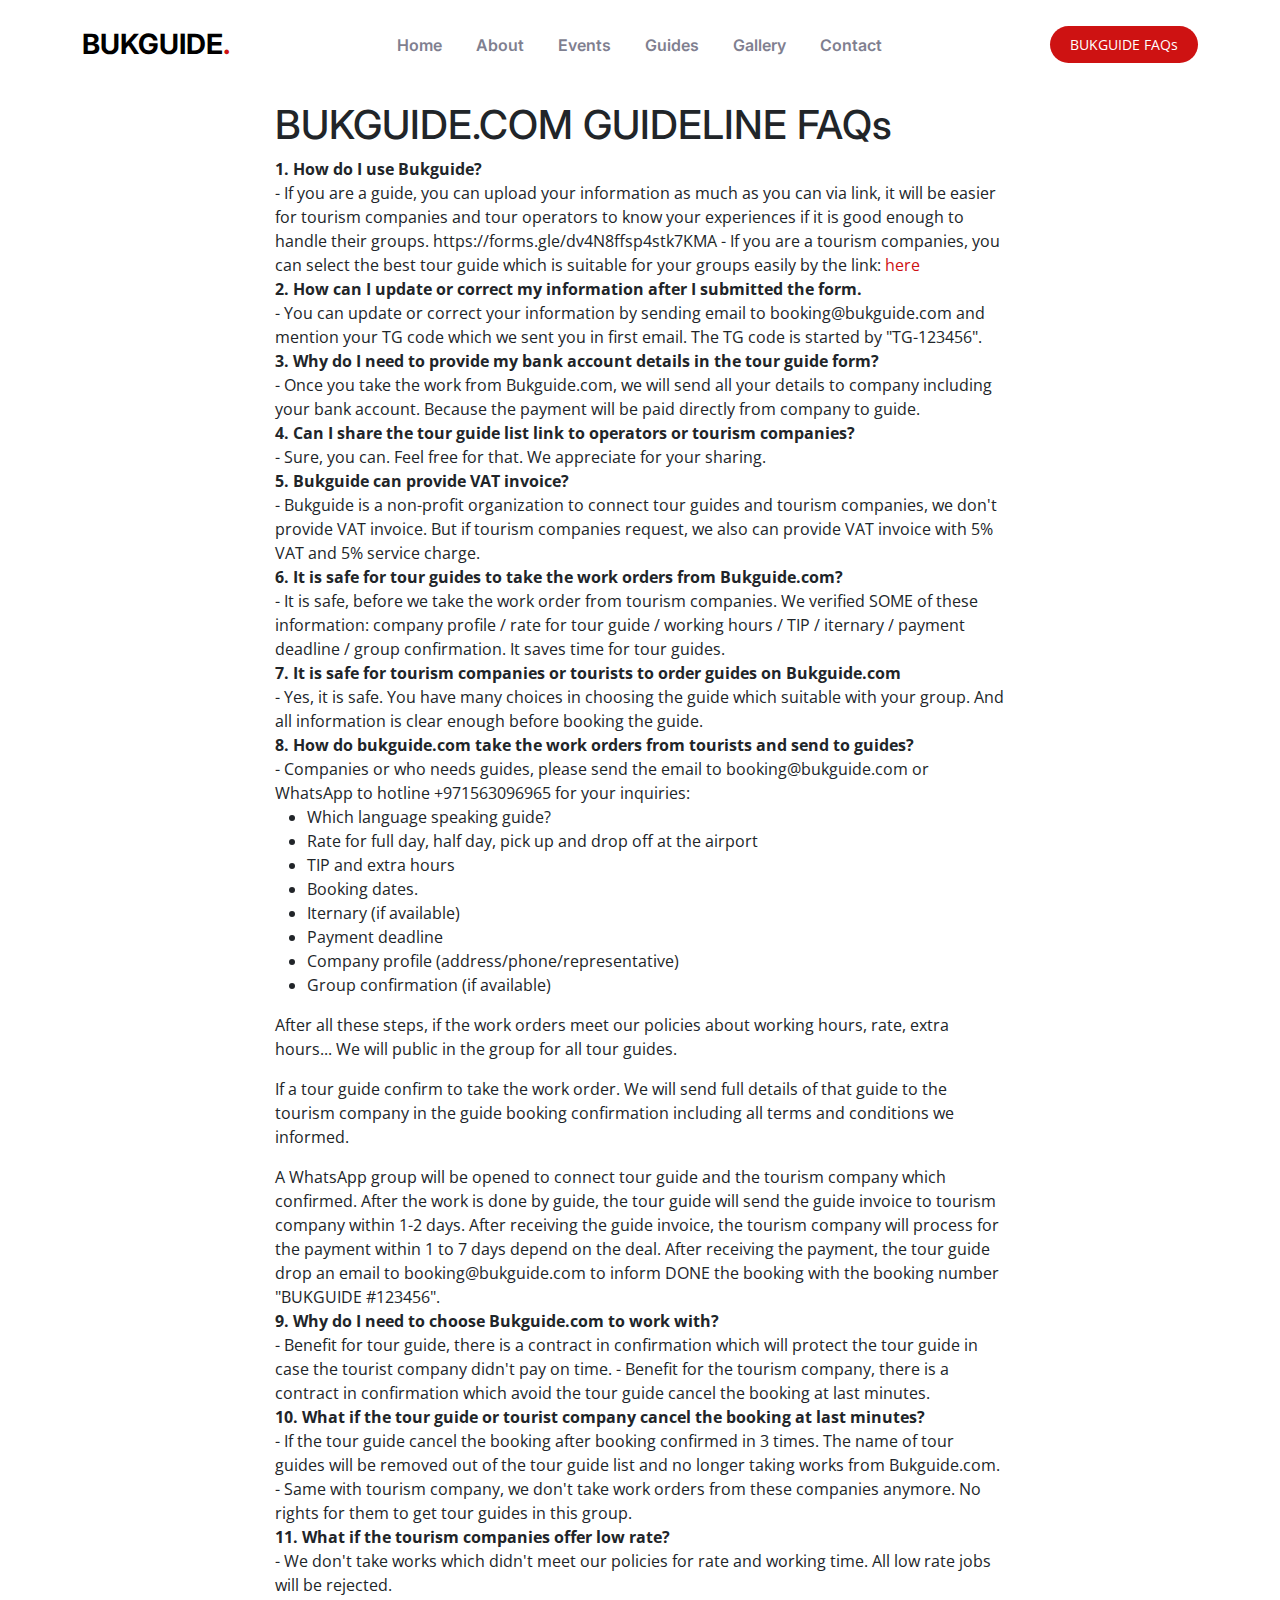
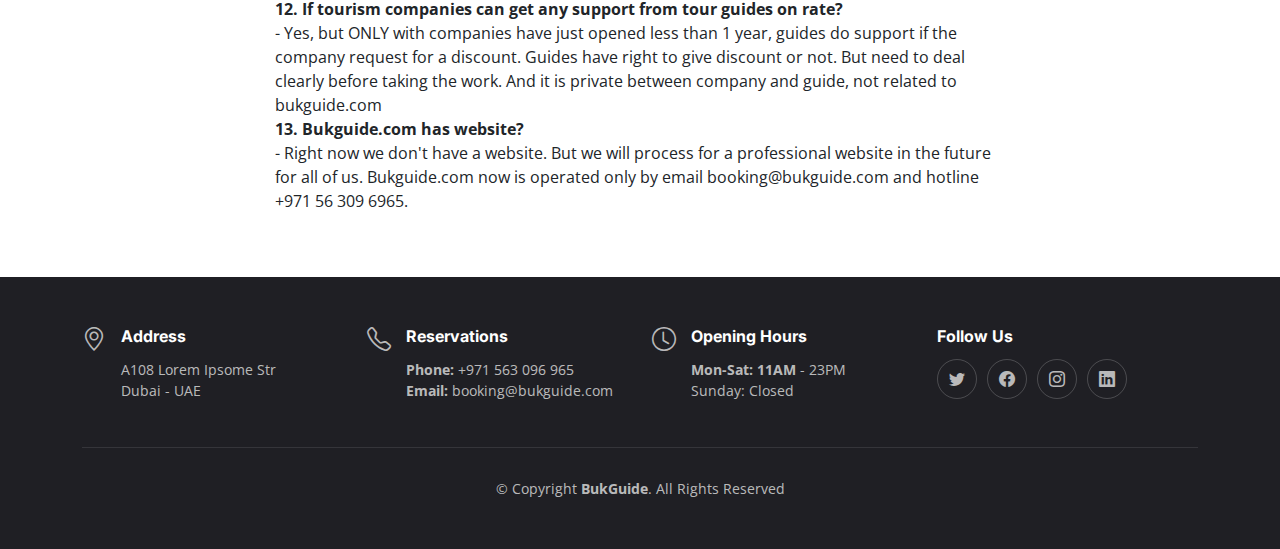
<file: faqs.html>
<!DOCTYPE html>
<html lang="en">

<head>
    <meta charset="utf-8">
    <meta content="width=device-width, initial-scale=1.0" name="viewport">

    <title>BUKGUIDE - Professional Tour Guide Services in The UAE</title>
    <meta content="" name="description">
    <meta content="" name="keywords">

    <!-- Favicons -->
    <link href="assets/img/favicon.png" rel="icon">
    <link href="assets/img/apple-touch-icon.png" rel="apple-touch-icon">

    <!-- Google Fonts -->
    <link rel="preconnect" href="https://fonts.googleapis.com">
    <link rel="preconnect" href="https://fonts.gstatic.com" crossorigin>
    <link
        href="https://fonts.googleapis.com/css2?family=Open+Sans:ital,wght@0,300;0,400;0,500;0,600;0,700;1,300;1,400;1,600;1,700&family=Amatic+SC:ital,wght@0,300;0,400;0,500;0,600;0,700;1,300;1,400;1,500;1,600;1,700&family=Inter:ital,wght@0,300;0,400;0,500;0,600;0,700;1,300;1,400;1,500;1,600;1,700&display=swap"
        rel="stylesheet">

    <!-- Vendor CSS Files -->
    <link href="assets/vendor/bootstrap/css/bootstrap.min.css" rel="stylesheet">
    <link href="assets/vendor/bootstrap-icons/bootstrap-icons.css" rel="stylesheet">
    <link href="assets/vendor/aos/aos.css" rel="stylesheet">
    <link href="assets/vendor/glightbox/css/glightbox.min.css" rel="stylesheet">
    <link href="assets/vendor/swiper/swiper-bundle.min.css" rel="stylesheet">

    <!-- Template Main CSS File -->
    <link href="assets/css/main.css" rel="stylesheet">

</head>

<body>
    <!-- ======= Header ======= -->
    <header id="header" class="header fixed-top d-flex align-items-center">
        <div class="container d-flex align-items-center justify-content-between">

            <a href="index.html" class="logo d-flex align-items-center me-auto me-lg-0">
                <!-- Uncomment the line below if you also wish to use an image logo -->
                <!-- <img src="assets/img/logo.png" alt=""> -->
                <h1>BUKGUIDE<span>.</span></h1>
            </a>

            <nav id="navbar" class="navbar">
                <ul>
                    <li><a href="index.html">Home</a></li>
                    <li><a href="index.html">About</a></li>
                    <li><a href="index.html">Events</a></li>
                    <li><a href="index.html">Guides</a></li>
                    <li><a href="index.html">Gallery</a></li>
                    <li><a href="index.html">Contact</a></li>
                </ul>
            </nav><!-- .navbar -->

            <a class="btn-book-a-table" href="faqs.html">BUKGUIDE FAQs</a>
            <i class="mobile-nav-toggle mobile-nav-show bi bi-list"></i>
            <i class="mobile-nav-toggle mobile-nav-hide d-none bi bi-x"></i>

        </div>
    </header><!-- End Header -->
        <div class="container p-3 mt-5 my-5">
            <div class="row">
                <div class="col-lg-8 col-md-10 mx-auto">
                    <h1 class=" myFaq">
                        BUKGUIDE.COM GUIDELINE FAQs
                    </h1>
                    <b>1. How do I use Bukguide?</b><br>
                    - If you are a guide, you can upload your information as much as you can via link, it will be easier
                    for
                    tourism companies and tour operators to know your experiences if it is good enough to handle their
                    groups.
                    https://forms.gle/dv4N8ffsp4stk7KMA

                    - If you are a tourism companies, you can select the best tour guide which is suitable for your
                    groups
                    easily by the link: <a href="https://docs.google.com/spreadsheets/d/1rjIM_Wx7BmX6NkYgAdBSBYF1Q8_xunbMZ1WN3vlbfUM/edit?usp=sharing">here</a>
                    <br>

                    <b>2. How can I update or correct my information after I submitted the form.</b><br>
                    - You can update or correct your information by sending email to booking@bukguide.com and mention
                    your TG
                    code which we sent you in first email. The TG code is started by "TG-123456".<br>

                    <b>3. Why do I need to provide my bank account details in the tour guide form?</b><br>
                    - Once you take the work from Bukguide.com, we will send all your details to company including your
                    bank
                    account. Because the payment will be paid directly from company to guide.<br>

                    <b>4. Can I share the tour guide list link to operators or tourism companies?</b><br>
                    - Sure, you can. Feel free for that. We appreciate for your sharing.<br>

                    <b>5. Bukguide can provide VAT invoice?</b><br>
                    - Bukguide is a non-profit organization to connect tour guides and tourism companies, we don't
                    provide VAT
                    invoice. But if tourism companies request, we also can provide VAT invoice with 5% VAT and 5%
                    service
                    charge.<br>

                    <b>6. It is safe for tour guides to take the work orders from Bukguide.com?</b><br>
                    - It is safe, before we take the work order from tourism companies. We verified SOME of these
                    information:
                    company profile / rate for tour guide / working hours / TIP / iternary / payment deadline / group
                    confirmation. It saves time for tour guides.<br>

                    <b>7. It is safe for tourism companies or tourists to order guides on Bukguide.com</b><br>
                    - Yes, it is safe. You have many choices in choosing the guide which suitable with your group. And
                    all
                    information is clear enough before booking the guide.<br>

                    <b>8. How do bukguide.com take the work orders from tourists and send to guides?</b><br>
                    - Companies or who needs guides, please send the email to booking@bukguide.com or WhatsApp to
                    hotline
                    +971563096965 for your inquiries:
                    <ul>
                        <li>Which language speaking guide?</li>
                        <li>Rate for full day, half day, pick up and drop off at the airport</li>
                        <li>TIP and extra hours</li>
                        <li>Booking dates.</li>
                        <li>Iternary (if available)</li>
                        <li>Payment deadline</li>
                        <li>Company profile (address/phone/representative)</li>
                        <li>Group confirmation (if available)</li>
                    </ul>

                    <p>After all these steps, if the work orders meet our policies about working hours, rate, extra
                        hours... We
                        will public in the group for all tour guides.</p>

                    <p>If a tour guide confirm to take the work order. We will send full details of that guide to the
                        tourism
                        company in the guide booking confirmation including all terms and conditions we informed.</p>

                    A WhatsApp group will be opened to connect tour guide and the tourism company which confirmed.

                    After the work is done by guide, the tour guide will send the guide invoice to tourism company
                    within 1-2
                    days.

                    After receiving the guide invoice, the tourism company will process for the payment within 1 to 7
                    days
                    depend on the deal.

                    After receiving the payment, the tour guide drop an email to booking@bukguide.com to inform DONE the
                    booking
                    with the booking number "BUKGUIDE #123456".<br>

                    <b>9. Why do I need to choose Bukguide.com to work with?</b><br>
                    - Benefit for tour guide, there is a contract in confirmation which will protect the tour guide in
                    case the
                    tourist company didn't pay on time.
                    - Benefit for the tourism company, there is a contract in confirmation which avoid the tour guide
                    cancel the
                    booking at last minutes.<br>

                    <b>10. What if the tour guide or tourist company cancel the booking at last minutes?</b><br>
                    - If the tour guide cancel the booking after booking confirmed in 3 times. The name of tour guides
                    will be
                    removed out of the tour guide list and no longer taking works from Bukguide.com.
                    - Same with tourism company, we don't take work orders from these companies anymore. No rights for
                    them to
                    get tour guides in this group.<br>

                    <b>11. What if the tourism companies offer low rate?</b><br>
                    - We don't take works which didn't meet our policies for rate and working time. All low rate jobs
                    will be
                    rejected.<br>

                    <b>12. If tourism companies can get any support from tour guides on rate?</b><br>
                    - Yes, but ONLY with companies have just opened less than 1 year, guides do support if the company
                    request
                    for a discount. Guides have right to give discount or not. But need to deal clearly before taking
                    the work.
                    And it is private between company and guide, not related to bukguide.com<br>

                    <b>13. Bukguide.com has website?</b><br>
                    - Right now we don't have a website. But we will process for a professional website in the future
                    for all of
                    us. Bukguide.com now is operated only by email booking@bukguide.com and hotline +971 56 309 6965. <br>
                </div>
            </div>
        </div>
    <!-- ======= Footer ======= -->
    <footer id="footer" class="footer">

        <div class="container">
            <div class="row gy-3">
                <div class="col-lg-3 col-md-6 d-flex">
                    <i class="bi bi-geo-alt icon"></i>
                    <div>
                        <h4>Address</h4>
                        <p>
                            A108 Lorem Ipsome Str<br>
                            Dubai - UAE<br>
                        </p>
                    </div>

                </div>

                <div class="col-lg-3 col-md-6 footer-links d-flex">
                    <i class="bi bi-telephone icon"></i>
                    <div>
                        <h4>Reservations</h4>
                        <p>
                            <strong>Phone:</strong> +971 563 096 965<br>
                            <strong>Email:</strong> booking@bukguide.com<br>
                        </p>
                    </div>
                </div>

                <div class="col-lg-3 col-md-6 footer-links d-flex">
                    <i class="bi bi-clock icon"></i>
                    <div>
                        <h4>Opening Hours</h4>
                        <p>
                            <strong>Mon-Sat: 11AM</strong> - 23PM<br>
                            Sunday: Closed
                        </p>
                    </div>
                </div>

                <div class="col-lg-3 col-md-6 footer-links">
                    <h4>Follow Us</h4>
                    <div class="social-links d-flex">
                        <a href="#" class="twitter"><i class="bi bi-twitter"></i></a>
                        <a href="#" class="facebook"><i class="bi bi-facebook"></i></a>
                        <a href="#" class="instagram"><i class="bi bi-instagram"></i></a>
                        <a href="#" class="linkedin"><i class="bi bi-linkedin"></i></a>
                    </div>
                </div>

            </div>
        </div>

        <div class="container">
            <div class="copyright">
                &copy; Copyright <strong><span>BukGuide</span></strong>. All Rights Reserved
            </div>
        </div>

    </footer><!-- End Footer -->
    <!-- End Footer -->
</body>

</html>
</file>
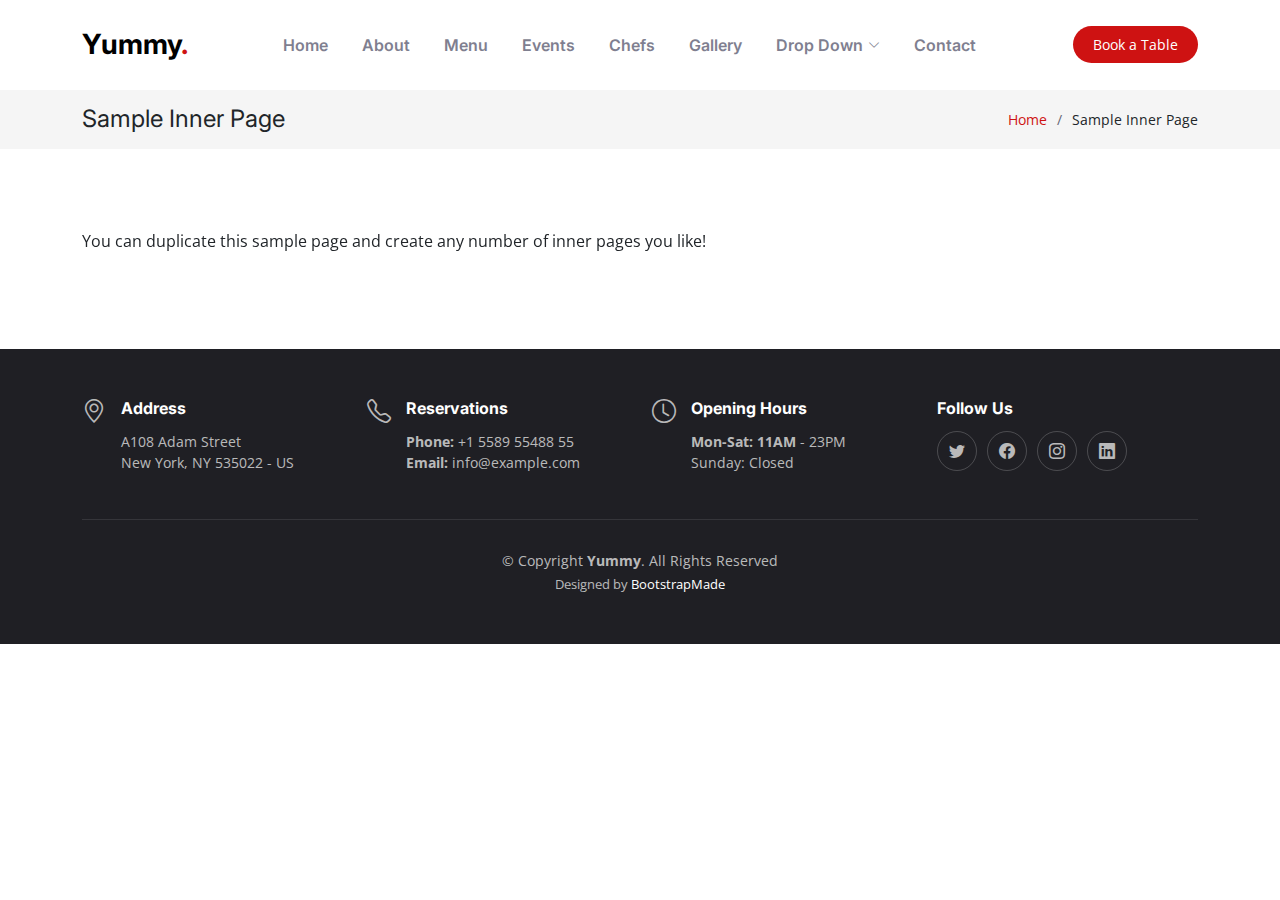
<file: sample-inner-page.html>
<!DOCTYPE html>
<html lang="en">

<head>
  <meta charset="utf-8">
  <meta content="width=device-width, initial-scale=1.0" name="viewport">

  <title>[Template] Sample Inner Page</title>
  <meta content="" name="description">
  <meta content="" name="keywords">

  <!-- Favicons -->
  <link href="assets/img/favicon.png" rel="icon">
  <link href="assets/img/apple-touch-icon.png" rel="apple-touch-icon">

  <!-- Google Fonts -->
  <link rel="preconnect" href="https://fonts.googleapis.com">
  <link rel="preconnect" href="https://fonts.gstatic.com" crossorigin>
  <link href="https://fonts.googleapis.com/css2?family=Open+Sans:ital,wght@0,300;0,400;0,500;0,600;0,700;1,300;1,400;1,600;1,700&family=Amatic+SC:ital,wght@0,300;0,400;0,500;0,600;0,700;1,300;1,400;1,500;1,600;1,700&family=Inter:ital,wght@0,300;0,400;0,500;0,600;0,700;1,300;1,400;1,500;1,600;1,700&display=swap" rel="stylesheet">

  <!-- Vendor CSS Files -->
  <link href="assets/vendor/bootstrap/css/bootstrap.min.css" rel="stylesheet">
  <link href="assets/vendor/bootstrap-icons/bootstrap-icons.css" rel="stylesheet">
  <link href="assets/vendor/aos/aos.css" rel="stylesheet">
  <link href="assets/vendor/glightbox/css/glightbox.min.css" rel="stylesheet">
  <link href="assets/vendor/swiper/swiper-bundle.min.css" rel="stylesheet">

  <!-- Template Main CSS File -->
  <link href="assets/css/main.css" rel="stylesheet">

  <!-- =======================================================
  * Template Name: Yummy - v1.0.0
  * Template URL: https://bootstrapmade.com/yummy-bootstrap-restaurant-website-template/
  * Author: BootstrapMade.com
  * License: https://bootstrapmade.com/license/
  ======================================================== -->
</head>

<body>

  <!-- ======= Header ======= -->
  <header id="header" class="header fixed-top d-flex align-items-center">
    <div class="container d-flex align-items-center justify-content-between">

      <a href="index.html" class="logo d-flex align-items-center me-auto me-lg-0">
        <!-- Uncomment the line below if you also wish to use an image logo -->
        <!-- <img src="assets/img/logo.png" alt=""> -->
        <h1>Yummy<span>.</span></h1>
      </a>

      <nav id="navbar" class="navbar">
        <ul>
          <li><a href="#hero">Home</a></li>
          <li><a href="#about">About</a></li>
          <li><a href="#menu">Menu</a></li>
          <li><a href="#events">Events</a></li>
          <li><a href="#chefs">Chefs</a></li>
          <li><a href="#gallery">Gallery</a></li>
          <li class="dropdown"><a href="#"><span>Drop Down</span> <i class="bi bi-chevron-down dropdown-indicator"></i></a>
            <ul>
              <li><a href="#">Drop Down 1</a></li>
              <li class="dropdown"><a href="#"><span>Deep Drop Down</span> <i class="bi bi-chevron-down dropdown-indicator"></i></a>
                <ul>
                  <li><a href="#">Deep Drop Down 1</a></li>
                  <li><a href="#">Deep Drop Down 2</a></li>
                  <li><a href="#">Deep Drop Down 3</a></li>
                  <li><a href="#">Deep Drop Down 4</a></li>
                  <li><a href="#">Deep Drop Down 5</a></li>
                </ul>
              </li>
              <li><a href="#">Drop Down 2</a></li>
              <li><a href="#">Drop Down 3</a></li>
              <li><a href="#">Drop Down 4</a></li>
            </ul>
          </li>
          <li><a href="#contact">Contact</a></li>
        </ul>
      </nav><!-- .navbar -->

      <a class="btn-book-a-table" href="#book-a-table">Book a Table</a>
      <i class="mobile-nav-toggle mobile-nav-show bi bi-list"></i>
      <i class="mobile-nav-toggle mobile-nav-hide d-none bi bi-x"></i>

    </div>
  </header><!-- End Header -->

  <main id="main">

    <!-- ======= Breadcrumbs ======= -->
    <div class="breadcrumbs">
      <div class="container">

        <div class="d-flex justify-content-between align-items-center">
          <h2>Sample Inner Page</h2>
          <ol>
            <li><a href="index.html">Home</a></li>
            <li>Sample Inner Page</li>
          </ol>
        </div>

      </div>
    </div><!-- End Breadcrumbs -->

    <section class="sample-page">
      <div class="container" data-aos="fade-up">

        <p>
          You can duplicate this sample page and create any number of inner pages you like!
        </p>

      </div>
    </section>

  </main><!-- End #main -->

  <!-- ======= Footer ======= -->
  <footer id="footer" class="footer">

    <div class="container">
      <div class="row gy-3">
        <div class="col-lg-3 col-md-6 d-flex">
          <i class="bi bi-geo-alt icon"></i>
          <div>
            <h4>Address</h4>
            <p>
              A108 Adam Street <br>
              New York, NY 535022 - US<br>
            </p>
          </div>

        </div>

        <div class="col-lg-3 col-md-6 footer-links d-flex">
          <i class="bi bi-telephone icon"></i>
          <div>
            <h4>Reservations</h4>
            <p>
              <strong>Phone:</strong> +1 5589 55488 55<br>
              <strong>Email:</strong> info@example.com<br>
            </p>
          </div>
        </div>

        <div class="col-lg-3 col-md-6 footer-links d-flex">
          <i class="bi bi-clock icon"></i>
          <div>
            <h4>Opening Hours</h4>
            <p>
              <strong>Mon-Sat: 11AM</strong> - 23PM<br>
              Sunday: Closed
            </p>
          </div>
        </div>

        <div class="col-lg-3 col-md-6 footer-links">
          <h4>Follow Us</h4>
          <div class="social-links d-flex">
            <a href="#" class="twitter"><i class="bi bi-twitter"></i></a>
            <a href="#" class="facebook"><i class="bi bi-facebook"></i></a>
            <a href="#" class="instagram"><i class="bi bi-instagram"></i></a>
            <a href="#" class="linkedin"><i class="bi bi-linkedin"></i></a>
          </div>
        </div>

      </div>
    </div>

    <div class="container">
      <div class="copyright">
        &copy; Copyright <strong><span>Yummy</span></strong>. All Rights Reserved
      </div>
      <div class="credits">
        <!-- All the links in the footer should remain intact. -->
        <!-- You can delete the links only if you purchased the pro version. -->
        <!-- Licensing information: https://bootstrapmade.com/license/ -->
        <!-- Purchase the pro version with working PHP/AJAX contact form: https://bootstrapmade.com/yummy-bootstrap-restaurant-website-template/ -->
        Designed by <a href="https://bootstrapmade.com/">BootstrapMade</a>
      </div>
    </div>

  </footer><!-- End Footer -->
  <!-- End Footer -->

  <a href="#" class="scroll-top d-flex align-items-center justify-content-center"><i class="bi bi-arrow-up-short"></i></a>

  <div id="preloader"></div>

  <!-- Vendor JS Files -->
  <script src="assets/vendor/bootstrap/js/bootstrap.bundle.min.js"></script>
  <script src="assets/vendor/aos/aos.js"></script>
  <script src="assets/vendor/glightbox/js/glightbox.min.js"></script>
  <script src="assets/vendor/purecounter/purecounter_vanilla.js"></script>
  <script src="assets/vendor/swiper/swiper-bundle.min.js"></script>
  <script src="assets/vendor/php-email-form/validate.js"></script>

  <!-- Template Main JS File -->
  <script src="assets/js/main.js"></script>

</body>

</html>
</file>
<file: assets/css/main.css>
/**
* Template Name: Yummy - v1.0.0
* Template URL: https://bootstrapmade.com/yummy-bootstrap-restaurant-website-template/
* Author: BootstrapMade.com
* License: https://bootstrapmade.com/license/
*/

/*--------------------------------------------------------------
# Set main reusable colors and fonts using CSS variables
# Learn more about CSS variables at https://developer.mozilla.org/en-US/docs/Web/CSS/Using_CSS_custom_properties
--------------------------------------------------------------*/
/* Fonts */
:root {
  --font-default: "Open Sans", system-ui, -apple-system, "Segoe UI", Roboto, "Helvetica Neue", Arial, "Noto Sans", "Liberation Sans", sans-serif, "Apple Color Emoji", "Segoe UI Emoji", "Segoe UI Symbol", "Noto Color Emoji";
  --font-primary: "Amatic SC", sans-serif;
  --font-secondary: "Inter", sans-serif;
}

/* Colors */
:root {
  --color-default: #212529;
  --color-primary: #ce1212;
  --color-secondary: #37373f;
}

/* Smooth scroll behavior */
:root {
  scroll-behavior: smooth;
}

/*--------------------------------------------------------------
# General
--------------------------------------------------------------*/
.tf-v1-popover-button {
  margin-bottom: 35px;
}
body {
  font-family: var(--font-default);
  color: var(--color-default);
}

a {
  color: var(--color-primary);
  text-decoration: none;
}

a:hover {
  color: #ec2727;
  text-decoration: none;
}

h1,
h2,
h3,
h4,
h5,
h6 {
  font-family: var(--font-secondary);
}

/*--------------------------------------------------------------
# Sections & Section Header
--------------------------------------------------------------*/
section {
  overflow: hidden;
  padding: 80px 0;
}

.section-bg {
  background-color: #eee;
}

.section-header {
  text-align: center;
  padding-bottom: 30px;
}

.section-header h2 {
  font-size: 13px;
  letter-spacing: 1px;
  font-weight: 400;
  margin: 0;
  padding: 0;
  color: #7f7f90;
  text-transform: uppercase;
  font-family: var(--font-default);
}

.section-header p {
  margin: 0;
  font-size: 48px;
  font-weight: 400;
  font-family: var(--font-primary);
}

.section-header p span {
  color: var(--color-primary);
}

/*--------------------------------------------------------------
# Breadcrumbs
--------------------------------------------------------------*/
.breadcrumbs {
  padding: 15px 0;
  background: rgba(55, 55, 63, 0.05);
  margin-top: 90px;
}

@media (max-width: 575px) {
  .breadcrumbs {
    margin-top: 70px;
  }
}

.breadcrumbs h2 {
  font-size: 24px;
  font-weight: 400;
  margin: 0;
}

.breadcrumbs ol {
  display: flex;
  flex-wrap: wrap;
  list-style: none;
  padding: 0;
  margin: 0;
  font-size: 14px;
}

.breadcrumbs ol li+li {
  padding-left: 10px;
}

.breadcrumbs ol li+li::before {
  display: inline-block;
  padding-right: 10px;
  color: #676775;
  content: "/";
}

@media (max-width: 992px) {
  .breadcrumbs .d-flex {
    display: block !important;
  }

  .breadcrumbs h2 {
    margin-bottom: 10px;
  }

  .breadcrumbs ol {
    display: block;
  }

  .breadcrumbs ol li {
    display: inline-block;
  }
}

/*--------------------------------------------------------------
# Scroll top button
--------------------------------------------------------------*/
.scroll-top {
  position: fixed;
  visibility: hidden;
  opacity: 0;
  right: 15px;
  bottom: 15px;
  z-index: 99999;
  background: var(--color-primary);
  width: 44px;
  height: 44px;
  border-radius: 50px;
  transition: all 0.4s;
}

.scroll-top i {
  font-size: 24px;
  color: #fff;
  line-height: 0;
}

.scroll-top:hover {
  background: #ec2727;
  color: #fff;
}

.scroll-top.active {
  visibility: visible;
  opacity: 1;
}

/*--------------------------------------------------------------
# Preloader
--------------------------------------------------------------*/
#preloader {
  position: fixed;
  inset: 0;
  z-index: 9999;
  overflow: hidden;
  background: #fff;
  transition: all 0.6s ease-out;
  width: 100%;
  height: 100vh;
}

#preloader:before,
#preloader:after {
  content: "";
  position: absolute;
  border: 4px solid var(--color-primary);
  border-radius: 50%;
  -webkit-animation: animate-preloader 2s cubic-bezier(0, 0.2, 0.8, 1) infinite;
  animation: animate-preloader 2s cubic-bezier(0, 0.2, 0.8, 1) infinite;
}

#preloader:after {
  -webkit-animation-delay: -0.5s;
  animation-delay: -0.5s;
}

@-webkit-keyframes animate-preloader {
  0% {
    width: 10px;
    height: 10px;
    top: calc(50% - 5px);
    left: calc(50% - 5px);
    opacity: 1;
  }

  100% {
    width: 72px;
    height: 72px;
    top: calc(50% - 36px);
    left: calc(50% - 36px);
    opacity: 0;
  }
}

@keyframes animate-preloader {
  0% {
    width: 10px;
    height: 10px;
    top: calc(50% - 5px);
    left: calc(50% - 5px);
    opacity: 1;
  }

  100% {
    width: 72px;
    height: 72px;
    top: calc(50% - 36px);
    left: calc(50% - 36px);
    opacity: 0;
  }
}

/*--------------------------------------------------------------
# Disable aos animation delay on mobile devices
--------------------------------------------------------------*/
@media screen and (max-width: 768px) {
  [data-aos-delay] {
    transition-delay: 0 !important;
  }
}

/*--------------------------------------------------------------
# Header
--------------------------------------------------------------*/
.header {
  background: #fff;
  transition: all 0.5s;
  z-index: 997;
  height: 90px;
  border-bottom: 1px solid #fff;
}

@media (max-width: 575px) {
  .header {
    height: 70px;
  }
}

.header.sticked {
  border-color: #fff;
  border-color: #eee;
}

.header .logo img {
  max-height: 40px;
  margin-right: 6px;
}

.header .logo h1 {
  font-size: 28px;
  font-weight: 700;
  color: #000;
  margin: 0;
  font-family: var(--font-secondary);
}

.header .logo h1 span {
  color: var(--color-primary);
}

.header .btn-book-a-table,
.header .btn-book-a-table:focus {
  font-size: 14px;
  color: #fff;
  background: var(--color-primary);
  padding: 8px 20px;
  margin-left: 30px;
  border-radius: 50px;
  transition: 0.3s;
}

.header .btn-book-a-table:hover,
.header .btn-book-a-table:focus:hover {
  color: #fff;
  background: rgba(206, 18, 18, 0.8);
}

section {
  scroll-margin-top: 90px;
}

/*--------------------------------------------------------------
# Desktop Navigation
--------------------------------------------------------------*/
@media (min-width: 1280px) {
  .navbar {
    padding: 0;
  }

  .navbar ul {
    margin: 0;
    padding: 0;
    display: flex;
    list-style: none;
    align-items: center;
  }

  .navbar li {
    position: relative;
  }

  .navbar>ul>li {
    white-space: nowrap;
    padding: 10px 0 10px 28px;
  }

  .navbar a,
  .navbar a:focus {
    display: flex;
    align-items: center;
    justify-content: space-between;
    padding: 0 3px;
    font-family: var(--font-secondary);
    font-size: 16px;
    font-weight: 600;
    color: #7f7f90;
    white-space: nowrap;
    transition: 0.3s;
    position: relative;
  }

  .navbar a i,
  .navbar a:focus i {
    font-size: 12px;
    line-height: 0;
    margin-left: 5px;
  }

  .navbar>ul>li>a:before {
    content: "";
    position: absolute;
    width: 100%;
    height: 2px;
    bottom: -6px;
    left: 0;
    background-color: var(--color-primary);
    visibility: hidden;
    width: 0px;
    transition: all 0.3s ease-in-out 0s;
  }

  .navbar a:hover:before,
  .navbar li:hover>a:before,
  .navbar .active:before {
    visibility: visible;
    width: 100%;
  }

  .navbar a:hover,
  .navbar .active,
  .navbar .active:focus,
  .navbar li:hover>a {
    color: #000;
  }

  .navbar .dropdown ul {
    display: block;
    position: absolute;
    left: 28px;
    top: calc(100% + 30px);
    margin: 0;
    padding: 10px 0;
    z-index: 99;
    opacity: 0;
    visibility: hidden;
    background: #fff;
    box-shadow: 0px 0px 30px rgba(127, 137, 161, 0.25);
    transition: 0.3s;
    border-radius: 4px;
  }

  .navbar .dropdown ul li {
    min-width: 200px;
  }

  .navbar .dropdown ul a {
    padding: 10px 20px;
    font-size: 15px;
    text-transform: none;
    font-weight: 600;
  }

  .navbar .dropdown ul a i {
    font-size: 12px;
  }

  .navbar .dropdown ul a:hover,
  .navbar .dropdown ul .active:hover,
  .navbar .dropdown ul li:hover>a {
    color: var(--color-primary);
  }

  .navbar .dropdown:hover>ul {
    opacity: 1;
    top: 100%;
    visibility: visible;
  }

  .navbar .dropdown .dropdown ul {
    top: 0;
    left: calc(100% - 30px);
    visibility: hidden;
  }

  .navbar .dropdown .dropdown:hover>ul {
    opacity: 1;
    top: 0;
    left: 100%;
    visibility: visible;
  }
}

@media (min-width: 1280px) and (max-width: 1366px) {
  .navbar .dropdown .dropdown ul {
    left: -90%;
  }

  .navbar .dropdown .dropdown:hover>ul {
    left: -100%;
  }
}

@media (min-width: 1280px) {

  .mobile-nav-show,
  .mobile-nav-hide {
    display: none;
  }
}

/*--------------------------------------------------------------
# Mobile Navigation
--------------------------------------------------------------*/
@media (max-width: 1279px) {
  .navbar {
    position: fixed;
    top: 0;
    right: -100%;
    width: 100%;
    max-width: 400px;
    border-left: 1px solid #666;
    bottom: 0;
    transition: 0.3s;
    z-index: 9997;
  }

  .navbar ul {
    position: absolute;
    inset: 0;
    padding: 50px 0 10px 0;
    margin: 0;
    background: rgba(255, 255, 255, 0.9);
    overflow-y: auto;
    transition: 0.3s;
    z-index: 9998;
  }

  .navbar a,
  .navbar a:focus {
    display: flex;
    align-items: center;
    justify-content: space-between;
    padding: 10px 20px;
    font-family: var(--font-secondary);
    border-bottom: 2px solid rgba(255, 255, 255, 0.8);
    font-size: 16px;
    font-weight: 600;
    color: #7f7f90;
    white-space: nowrap;
    transition: 0.3s;
  }

  .navbar a i,
  .navbar a:focus i {
    font-size: 12px;
    line-height: 0;
    margin-left: 5px;
  }

  .navbar a:hover,
  .navbar li:hover>a {
    color: #000;
  }

  .navbar .active,
  .navbar .active:focus {
    color: #000;
    border-color: var(--color-primary);
  }

  .navbar .dropdown ul,
  .navbar .dropdown .dropdown ul {
    position: static;
    display: none;
    padding: 10px 0;
    margin: 10px 20px;
    transition: all 0.5s ease-in-out;
    border: 1px solid #eee;
  }

  .navbar .dropdown>.dropdown-active,
  .navbar .dropdown .dropdown>.dropdown-active {
    display: block;
  }

  .mobile-nav-show {
    color: var(--color-secondary);
    font-size: 28px;
    cursor: pointer;
    line-height: 0;
    transition: 0.5s;
    z-index: 9999;
    margin: 0 10px 0 20px;
  }

  .mobile-nav-hide {
    color: var(--color-secondary);
    font-size: 32px;
    cursor: pointer;
    line-height: 0;
    transition: 0.5s;
    position: fixed;
    right: 20px;
    top: 20px;
    z-index: 9999;
  }

  .mobile-nav-active {
    overflow: hidden;
  }

  .mobile-nav-active .navbar {
    right: 0;
  }

  .mobile-nav-active .navbar:before {
    content: "";
    position: fixed;
    inset: 0;
    background: rgba(255, 255, 255, 0.8);
    z-index: 9996;
  }
}

/*--------------------------------------------------------------
# About Section
--------------------------------------------------------------*/
.about .about-img {
  min-height: 500px;
  background-size: cover;
}

.about h3 {
  font-weight: 700;
  font-size: 36px;
  margin-bottom: 30px;
  font-family: var(--font-secondary);
}

.about .call-us {
  left: 10%;
  right: 10%;
  bottom: 10%;
  background-color: #fff;
  box-shadow: 0px 2px 25px rgba(0, 0, 0, 0.08);
  padding: 20px;
  text-align: center;
}

.about .call-us h4 {
  font-size: 24px;
  font-weight: 700;
  margin-bottom: 5px;
  font-family: var(--font-default);
}

.about .call-us p {
  font-size: 28px;
  font-weight: 700;
  color: var(--color-primary);
}

.about .content ul {
  list-style: none;
  padding: 0;
}

.about .content ul li {
  padding: 0 0 8px 26px;
  position: relative;
}

.about .content ul i {
  position: absolute;
  font-size: 20px;
  left: 0;
  top: -3px;
  color: var(--color-primary);
}

.about .content p:last-child {
  margin-bottom: 0;
}

.about .play-btn {
  width: 94px;
  height: 94px;
  background: radial-gradient(var(--color-primary) 50%, rgba(206, 18, 18, 0.4) 52%);
  border-radius: 50%;
  display: block;
  position: absolute;
  left: calc(50% - 47px);
  top: calc(50% - 47px);
  overflow: hidden;
}

.about .play-btn:before {
  content: "";
  position: absolute;
  width: 120px;
  height: 120px;
  -webkit-animation-delay: 0s;
  animation-delay: 0s;
  -webkit-animation: pulsate-btn 2s;
  animation: pulsate-btn 2s;
  -webkit-animation-direction: forwards;
  animation-direction: forwards;
  -webkit-animation-iteration-count: infinite;
  animation-iteration-count: infinite;
  -webkit-animation-timing-function: steps;
  animation-timing-function: steps;
  opacity: 1;
  border-radius: 50%;
  border: 5px solid rgba(206, 18, 18, 0.7);
  top: -15%;
  left: -15%;
  background: rgba(198, 16, 0, 0);
}

.about .play-btn:after {
  content: "";
  position: absolute;
  left: 50%;
  top: 50%;
  transform: translateX(-40%) translateY(-50%);
  width: 0;
  height: 0;
  border-top: 10px solid transparent;
  border-bottom: 10px solid transparent;
  border-left: 15px solid #fff;
  z-index: 100;
  transition: all 400ms cubic-bezier(0.55, 0.055, 0.675, 0.19);
}

.about .play-btn:hover:before {
  content: "";
  position: absolute;
  left: 50%;
  top: 50%;
  transform: translateX(-40%) translateY(-50%);
  width: 0;
  height: 0;
  border: none;
  border-top: 10px solid transparent;
  border-bottom: 10px solid transparent;
  border-left: 15px solid #fff;
  z-index: 200;
  -webkit-animation: none;
  animation: none;
  border-radius: 0;
}

.about .play-btn:hover:after {
  border-left: 15px solid var(--color-primary);
  transform: scale(20);
}

@-webkit-keyframes pulsate-btn {
  0% {
    transform: scale(0.6, 0.6);
    opacity: 1;
  }

  100% {
    transform: scale(1, 1);
    opacity: 0;
  }
}

@keyframes pulsate-btn {
  0% {
    transform: scale(0.6, 0.6);
    opacity: 1;
  }

  100% {
    transform: scale(1, 1);
    opacity: 0;
  }
}

/*--------------------------------------------------------------
# Why Us Section
--------------------------------------------------------------*/
.why-us .why-box {
  padding: 30px;
  background: var(--color-primary);
  color: #fff;
}

.why-us .why-box h3 {
  font-weight: 700;
  font-size: 34px;
  margin-bottom: 30px;
}

.why-us .why-box p {
  margin-bottom: 30px;
}

.why-us .why-box .more-btn {
  display: inline-block;
  background: rgba(255, 255, 255, 0.3);
  padding: 6px 30px 8px 30px;
  color: #fff;
  border-radius: 50px;
  transition: all ease-in-out 0.4s;
}

.why-us .why-box .more-btn i {
  font-size: 14px;
}

.why-us .why-box .more-btn:hover {
  color: var(--color-primary);
  background: #fff;
}

.why-us .icon-box {
  text-align: center;
  background: #fff;
  padding: 40px 30px;
  width: 100%;
  height: 100%;
  border: 1px solid rgba(55, 55, 63, 0.1);
  transition: 0.3s;
}

.why-us .icon-box i {
  color: var(--color-primary);
  margin-bottom: 30px;
  font-size: 32px;
  margin-bottom: 30px;
  background: rgba(206, 18, 18, 0.1);
  border-radius: 50px;
  display: flex;
  align-items: center;
  justify-content: center;
  width: 64px;
  height: 64px;
}

.why-us .icon-box h4 {
  font-size: 20px;
  font-weight: 400;
  margin: 0 0 30px 0;
  font-family: var(--font-secondary);
}

.why-us .icon-box p {
  font-size: 15px;
  color: #6c757d;
}

@media (min-width: 1200px) {
  .why-us .icon-box:hover {
    transform: scale(1.1);
  }
}

/*--------------------------------------------------------------
# Stats Counter Section
--------------------------------------------------------------*/
.stats-counter {
  background: linear-gradient(rgba(0, 0, 0, 0.5), rgba(0, 0, 0, 0.5)), url("../img/stats-bgg.jpg") center center;
  background-size: cover;
  padding: 100px 0;
}

@media (min-width: 1365px) {
  .stats-counter {
    background-attachment: fixed;
  }
}

.stats-counter .stats-item {
  padding: 30px;
  width: 100%;
}

.stats-counter .stats-item span {
  font-size: 48px;
  display: block;
  color: #fff;
  font-weight: 700;
}

.stats-counter .stats-item p {
  padding: 0;
  margin: 0;
  font-family: var(--font-secondary);
  font-size: 16px;
  font-weight: 700;
  color: rgba(255, 255, 255, 0.6);
}

/*--------------------------------------------------------------
# Menu Section
--------------------------------------------------------------*/
.menu .nav-tabs {
  border: 0;
}

.menu .nav-link {
  margin: 0 10px;
  padding: 10px 5px;
  transition: 0.3s;
  color: var(--color-secondary);
  border-radius: 0;
  cursor: pointer;
  height: 100%;
  border: 0;
  border-bottom: 2px solid #b6b6bf;
}

@media (max-width: 575px) {
  .menu .nav-link {
    margin: 0 10px;
    padding: 10px 0;
  }
}

.menu .nav-link i {
  padding-right: 15px;
  font-size: 48px;
}

.menu .nav-link h4 {
  font-size: 18px;
  font-weight: 400;
  margin: 0;
  font-family: var(--font-secondary);
}

@media (max-width: 575px) {
  .menu .nav-link h4 {
    font-size: 16px;
  }
}

.menu .nav-link:hover {
  color: var(--color-primary);
}

.menu .nav-link.active {
  color: var(--color-primary);
  border-color: var(--color-primary);
}

.menu .tab-content .tab-header {
  padding: 30px 0;
}

.menu .tab-content .tab-header p {
  font-size: 14px;
  text-transform: uppercase;
  color: #676775;
  margin-bottom: 0;
}

.menu .tab-content .tab-header h3 {
  font-size: 36px;
  font-weight: 600;
  color: var(--color-primary);
}

.menu .tab-content .menu-item {
  -moz-text-align-last: center;
  text-align-last: center;
}

.menu .tab-content .menu-item .menu-img {
  padding: 0 60px;
  margin-bottom: 15px;
}

.menu .tab-content .menu-item h4 {
  font-size: 22px;
  font-weight: 500;
  color: var(--color-secondary);
  font-family: var(--font-secondary);
  font-weight: 30px;
  margin-bottom: 5px;
}

.menu .tab-content .menu-item .ingredients {
  font-family: var(--font-secondary);
  color: #8d8d9b;
  margin-bottom: 5px;
}

.menu .tab-content .menu-item .price {
  font-size: 24px;
  font-weight: 700;
  color: var(--color-primary);
}

/*--------------------------------------------------------------
# Testimonials Section
--------------------------------------------------------------*/
.testimonials .section-header {
  margin-bottom: 40px;
}

.testimonials .testimonials-carousel,
.testimonials .testimonials-slider {
  overflow: hidden;
}

.testimonials .testimonial-item .testimonial-content {
  border-left: 3px solid var(--color-primary);
  padding-left: 30px;
}

.testimonials .testimonial-item .testimonial-img {
  border-radius: 50%;
  border: 4px solid #fff;
  margin: 0 auto;
}

.testimonials .testimonial-item h3 {
  font-size: 20px;
  font-weight: bold;
  margin: 10px 0 5px 0;
  color: var(--color-default);
  font-family: var(--font-secondary);
}

.testimonials .testimonial-item h4 {
  font-size: 14px;
  color: #6c757d;
  margin: 0 0 10px 0;
  font-family: var(--font-secondary);
}

.testimonials .testimonial-item .stars i {
  color: #ffc107;
  margin: 0 1px;
}

.testimonials .testimonial-item .quote-icon-left,
.testimonials .testimonial-item .quote-icon-right {
  color: #f05656;
  font-size: 26px;
  line-height: 0;
}

.testimonials .testimonial-item .quote-icon-left {
  display: inline-block;
  left: -5px;
  position: relative;
}

.testimonials .testimonial-item .quote-icon-right {
  display: inline-block;
  right: -5px;
  position: relative;
  top: 10px;
  transform: scale(-1, -1);
}

.testimonials .testimonial-item p {
  font-style: italic;
}

.testimonials .swiper-pagination {
  margin-top: 40px;
  position: relative;
}

.testimonials .swiper-pagination .swiper-pagination-bullet {
  width: 12px;
  height: 12px;
  background-color: #d1d1d7;
  opacity: 1;
}

.testimonials .swiper-pagination .swiper-pagination-bullet-active {
  background-color: var(--color-primary);
}

/*--------------------------------------------------------------
# Events Section
--------------------------------------------------------------*/
.events .container-fluid {
  padding: 0;
}

.events .event-item {
  background-size: cover;
  background-position: cente;
  min-height: 600px;
  padding: 30px;
}

@media (max-width: 575px) {
  .events .event-item {
    min-height: 500px;
  }
}

.events .event-item:before {
  content: "";
  background: rgba(0, 0, 0, 0.6);
  position: absolute;
  inset: 0;
}

.events .event-item h3 {
  font-size: 24px;
  font-weight: 700;
  margin-bottom: 5px;
  color: #fff;
  position: relative;
}

.events .event-item .price {
  color: #fff;
  border-bottom: 2px solid var(--color-primary);
  font-size: 32px;
  font-weight: 700;
  margin-bottom: 15px;
  position: relative;
}

.events .event-item .description {
  margin-bottom: 0;
  color: rgba(255, 255, 255, 0.9);
  position: relative;
}

@media (min-width: 1200px) {
  .events .swiper-slide-active+.swiper-slide {
    border-left: 1px solid rgba(255, 255, 255, 0.5);
    border-right: 1px solid rgba(255, 255, 255, 0.5);
    z-index: 1;
  }
}

.events .swiper-pagination {
  margin-top: 20px;
  position: relative;
}

.events .swiper-pagination .swiper-pagination-bullet {
  width: 10px;
  height: 10px;
  background-color: #d1d1d7;
  opacity: 1;
}

.events .swiper-pagination .swiper-pagination-bullet-active {
  background-color: var(--color-primary);
}

/*--------------------------------------------------------------
# guides Section
--------------------------------------------------------------*/
.guides .chef-member {
  overflow: hidden;
  text-align: center;
  border-radius: 5px;
  background: #fff;
  box-shadow: 0px 0 30px rgba(55, 55, 63, 0.08);
  transition: 0.3s;
}

.guides .chef-member .member-img {
  position: relative;
  overflow: hidden;
}

.guides .chef-member .member-img:after {
  position: absolute;
  content: "";
  left: 0;
  bottom: 0;
  height: 100%;
  width: 100%;
  background: url(../img/team-shape.svg) no-repeat center bottom;
  background-size: contain;
  z-index: 1;
}

.guides .chef-member .social {
  position: absolute;
  right: -100%;
  top: 30px;
  opacity: 0;
  border-radius: 4px;
  transition: 0.5s;
  background: rgba(255, 255, 255, 0.3);
  z-index: 2;
}

.guides .chef-member .social a {
  transition: color 0.3s;
  color: rgba(55, 55, 63, 0.4);
  margin: 15px 12px;
  display: block;
  line-height: 0;
  text-align: center;
}

.guides .chef-member .social a:hover {
  color: rgba(55, 55, 63, 0.9);
}

.guides .chef-member .social i {
  font-size: 18px;
}

.guides .chef-member .member-info {
  padding: 10px 15px 20px 15px;
}

.guides .chef-member .member-info h4 {
  font-weight: 700;
  margin-bottom: 5px;
  font-size: 20px;
  color: var(--color-secondary);
}

.guides .chef-member .member-info span {
  display: block;
  font-size: 14px;
  font-weight: 400;
  color: rgba(33, 37, 41, 0.4);
}

.guides .chef-member .member-info p {
  font-style: italic;
  font-size: 14px;
  padding-top: 15px;
  line-height: 26px;
  color: rgba(33, 37, 41, 0.7);
}

.guides .chef-member:hover {
  transform: scale(1.08);
  box-shadow: 0px 0 30px rgba(55, 55, 63, 0.15);
}

.guides .chef-member:hover .social {
  right: 8px;
  opacity: 1;
}

/*--------------------------------------------------------------
# Book A Table Section
--------------------------------------------------------------*/
.book-a-table .reservation-img {
  min-height: 500px;
  background-size: cover;
  background-position: center;
}

.book-a-table .reservation-form-bg {
  background: rgba(55, 55, 63, 0.04);
}

.book-a-table .php-email-form {
  padding: 40px;
}

@media (max-width: 575px) {
  .book-a-table .php-email-form {
    padding: 20px;
  }
}

.book-a-table .php-email-form h3 {
  font-size: 14px;
  font-weight: 700;
  text-transform: uppercase;
  letter-spacing: 1px;
}

.book-a-table .php-email-form h4 {
  font-size: 14px;
  font-weight: 700;
  text-transform: uppercase;
  letter-spacing: 1px;
  margin: 20px 0 0 0;
}

.book-a-table .php-email-form p {
  font-size: 14px;
  margin-bottom: 20px;
}

.book-a-table .php-email-form .error-message {
  display: none;
  color: #fff;
  background: #df1529;
  text-align: left;
  padding: 15px;
  margin-bottom: 24px;
  font-weight: 600;
}

.book-a-table .php-email-form .sent-message {
  display: none;
  color: #fff;
  background: #059652;
  text-align: center;
  padding: 15px;
  margin-bottom: 24px;
  font-weight: 600;
}

.book-a-table .php-email-form .loading {
  display: none;
  background: #fff;
  text-align: center;
  padding: 15px;
  margin-bottom: 24px;
}

.book-a-table .php-email-form .loading:before {
  content: "";
  display: inline-block;
  border-radius: 50%;
  width: 24px;
  height: 24px;
  margin: 0 10px -6px 0;
  border: 3px solid #059652;
  border-top-color: #fff;
  -webkit-animation: animate-loading 1s linear infinite;
  animation: animate-loading 1s linear infinite;
}

.book-a-table .php-email-form input,
.book-a-table .php-email-form textarea {
  border-radius: 0;
  box-shadow: none;
  font-size: 14px;
  border-radius: 0;
}

.book-a-table .php-email-form input:focus,
.book-a-table .php-email-form textarea:focus {
  border-color: var(--color-primary);
}

.book-a-table .php-email-form input {
  padding: 12px 15px;
}

.book-a-table .php-email-form textarea {
  padding: 12px 15px;
}

.book-a-table .php-email-form button[type=submit] {
  background: var(--color-primary);
  border: 0;
  padding: 14px 60px;
  color: #fff;
  transition: 0.4s;
  border-radius: 50px;
}

.book-a-table .php-email-form button[type=submit]:hover {
  background: #ec2727;
}

@-webkit-keyframes animate-loading {
  0% {
    transform: rotate(0deg);
  }

  100% {
    transform: rotate(360deg);
  }
}

@keyframes animate-loading {
  0% {
    transform: rotate(0deg);
  }

  100% {
    transform: rotate(360deg);
  }
}

/*--------------------------------------------------------------
# Gallery Section
--------------------------------------------------------------*/
.gallery {
  overflow: hidden;
}

.gallery .swiper-pagination {
  margin-top: 20px;
  position: relative;
}

.gallery .swiper-pagination .swiper-pagination-bullet {
  width: 12px;
  height: 12px;
  background-color: #d1d1d7;
  opacity: 1;
}

.gallery .swiper-pagination .swiper-pagination-bullet-active {
  background-color: var(--color-primary);
}

.gallery .swiper-slide-active {
  text-align: center;
}

@media (min-width: 992px) {
  .gallery .swiper-wrapper {
    padding: 40px 0;
  }

  .gallery .swiper-slide-active {
    border: 6px solid var(--color-primary);
    padding: 4px;
    background: #fff;
    z-index: 1;
    transform: scale(1.2);
  }
}

/*--------------------------------------------------------------
# Contact Section
--------------------------------------------------------------*/
.contact .info-item {
  background: #f4f4f4;
  padding: 30px;
  height: 100%;
}

.contact .info-item .icon {
  display: flex;
  align-items: center;
  justify-content: center;
  width: 56px;
  height: 56px;
  font-size: 24px;
  line-height: 0;
  color: #fff;
  background: var(--color-primary);
  border-radius: 50%;
  margin-right: 15px;
}

.contact .info-item h3 {
  font-size: 20px;
  color: #6c757d;
  font-weight: 700;
  margin: 0 0 5px 0;
}

.contact .info-item p {
  padding: 0;
  margin: 0;
  line-height: 24px;
  font-size: 14px;
}

.contact .info-item .social-links a {
  font-size: 24px;
  display: inline-block;
  color: rgba(55, 55, 63, 0.7);
  line-height: 1;
  margin: 4px 6px 0 0;
  transition: 0.3s;
}

.contact .info-item .social-links a:hover {
  color: var(--color-primary);
}

.contact .php-email-form {
  width: 100%;
  margin-top: 30px;
  background: #fff;
  box-shadow: 0 0 30px rgba(0, 0, 0, 0.08);
}

.contact .php-email-form .form-group {
  padding-bottom: 20px;
}

.contact .php-email-form .error-message {
  display: none;
  color: #fff;
  background: #df1529;
  text-align: left;
  padding: 15px;
  font-weight: 600;
}

.contact .php-email-form .error-message br+br {
  margin-top: 25px;
}

.contact .php-email-form .sent-message {
  display: none;
  color: #fff;
  background: #059652;
  text-align: center;
  padding: 15px;
  font-weight: 600;
}

.contact .php-email-form .loading {
  display: none;
  background: #fff;
  text-align: center;
  padding: 15px;
}

.contact .php-email-form .loading:before {
  content: "";
  display: inline-block;
  border-radius: 50%;
  width: 24px;
  height: 24px;
  margin: 0 10px -6px 0;
  border: 3px solid #059652;
  border-top-color: #fff;
  -webkit-animation: animate-loading 1s linear infinite;
  animation: animate-loading 1s linear infinite;
}

.contact .php-email-form input,
.contact .php-email-form textarea {
  border-radius: 0;
  box-shadow: none;
  font-size: 14px;
}

.contact .php-email-form input:focus,
.contact .php-email-form textarea:focus {
  border-color: var(--color-primary);
}

.contact .php-email-form input {
  height: 48px;
}

.contact .php-email-form textarea {
  padding: 10px 12px;
}

.contact .php-email-form button[type=submit] {
  background: var(--color-primary);
  border: 0;
  padding: 12px 40px;
  color: #fff;
  transition: 0.4s;
  border-radius: 50px;
}

.contact .php-email-form button[type=submit]:hover {
  background: #ec2727;
}

@keyframes animate-loading {
  0% {
    transform: rotate(0deg);
  }

  100% {
    transform: rotate(360deg);
  }
}

/*--------------------------------------------------------------
# Hero Section
--------------------------------------------------------------*/
.hero {
  width: 100%;
  background-size: cover;
  position: relative;
  min-height: 60vh;
  padding: 160px 0 60px 0;
}

.hero h2 {
  font-size: 64px;
  font-weight: 700;
  margin-bottom: 20px;
  color: var(--color-secondary);
  font-family: var(--font-primary);
}

.hero h2 span {
  color: var(--color-primary);
}

.hero p {
  color: #4f4f5a;
  font-weight: 400;
  margin-bottom: 30px;
}

.hero .btn-book-a-table {
  font-weight: 500;
  font-size: 14px;
  letter-spacing: 1px;
  display: inline-block;
  padding: 12px 36px;
  border-radius: 50px;
  transition: 0.5s;
  color: #fff;
  background: var(--color-primary);
  box-shadow: 0 8px 28px rgba(206, 18, 18, 0.2);
}

.hero .btn-book-a-table:hover {
  background: rgba(206, 18, 18, 0.8);
  box-shadow: 0 8px 28px rgba(206, 18, 18, 0.45);
}

.hero .btn-watch-video {
  font-size: 16px;
  transition: 0.5s;
  margin-left: 25px;
  color: var(--font-secondary);
  font-weight: 600;
}

.hero .btn-watch-video i {
  color: var(--color-primary);
  font-size: 32px;
  transition: 0.3s;
  line-height: 0;
  margin-right: 8px;
}

.hero .btn-watch-video:hover {
  color: var(--color-primary);
}

.hero .btn-watch-video:hover i {
  color: rgba(206, 18, 18, 0.8);
}

@media (max-width: 640px) {
  .hero h2 {
    font-size: 36px;
  }

  .hero .btn-get-started,
  .hero .btn-watch-video {
    font-size: 14px;
  }
}

/*--------------------------------------------------------------
# Footer
--------------------------------------------------------------*/
.footer {
  font-size: 14px;
  background-color: #1f1f24;
  padding: 50px 0;
  color: rgba(255, 255, 255, 0.7);
}

.footer .icon {
  margin-right: 15px;
  font-size: 24px;
  line-height: 0;
}

.footer h4 {
  font-size: 16px;
  font-weight: bold;
  position: relative;
  padding-bottom: 5px;
  color: #fff;
}

.footer .footer-links {
  margin-bottom: 30px;
}

.footer .footer-links ul {
  list-style: none;
  padding: 0;
  margin: 0;
}

.footer .footer-links ul li {
  padding: 10px 0;
  display: flex;
  align-items: center;
}

.footer .footer-links ul li:first-child {
  padding-top: 0;
}

.footer .footer-links ul a {
  color: rgba(255, 255, 255, 0.6);
  transition: 0.3s;
  display: inline-block;
  line-height: 1;
}

.footer .footer-links ul a:hover {
  color: #fff;
}

.footer .social-links a {
  display: flex;
  align-items: center;
  justify-content: center;
  width: 40px;
  height: 40px;
  border-radius: 50%;
  border: 1px solid rgba(255, 255, 255, 0.2);
  font-size: 16px;
  color: rgba(255, 255, 255, 0.7);
  margin-right: 10px;
  transition: 0.3s;
}

.footer .social-links a:hover {
  color: #fff;
  border-color: #fff;
}

.footer .copyright {
  text-align: center;
  padding-top: 30px;
  border-top: 1px solid rgba(255, 255, 255, 0.1);
}

.footer .credits {
  padding-top: 4px;
  text-align: center;
  font-size: 13px;
}

.footer .credits a {
  color: #fff;
}
.myFaq {
  margin-top: 5%;
}
</file>
